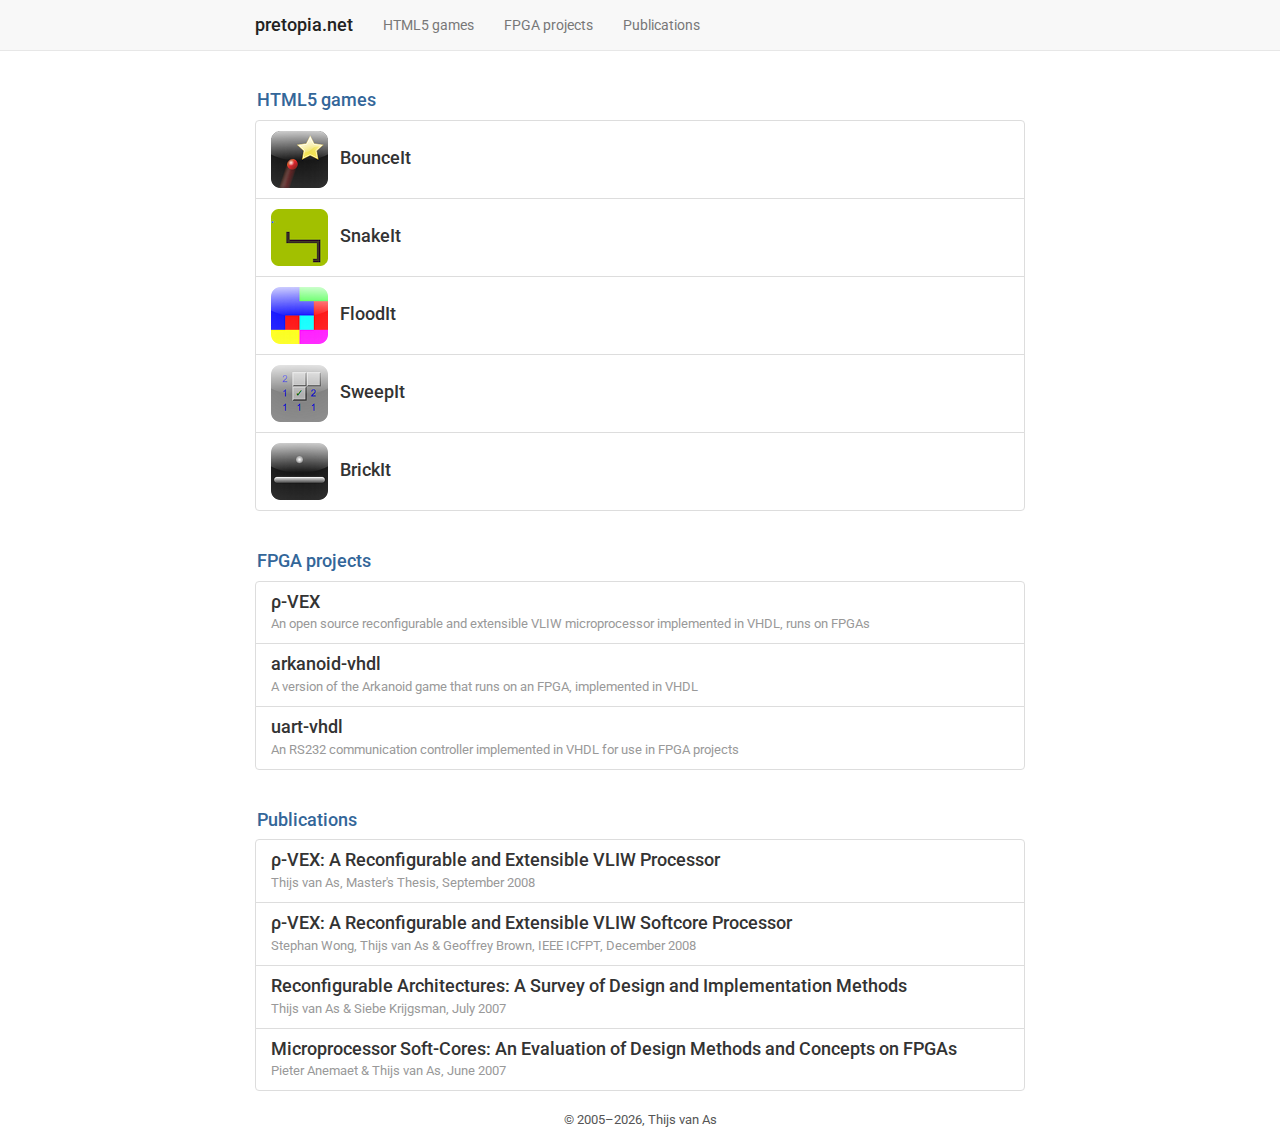
<file: index.html>
<!doctype html>
<html lang="en">
    <head>
        <meta charset="utf-8">
        <meta name="viewport" content="width=device-width, initial-scale=1">
        <meta name="description" content="Personal website of Thijs van As containing HTML5 Games, FPGA projects and some publications">
		<meta name="apple-mobile-web-app-capable" content="yes" />
        <meta name="author" content="Thijs van As">
        <meta name="google-site-verification" content="CBNfyh5Oi3gJ_CrTggrzvWum63jXP8-rrVhIWpHdhAI" />
        <link rel="icon" type="image/png" href="img/favicon.png" />
        <link rel="shortcut icon" href="/favicon.ico" />
        <link rel="icon" href="/favicon.ico" type="image/x-icon">
        <link rel="apple-touch-icon-precomposed" href="img/favicon_114.png"/>
        <link href='https://fonts.googleapis.com/css?family=Roboto:500,400' rel='stylesheet' type='text/css'>
        <link rel="stylesheet" href="https://maxcdn.bootstrapcdn.com/bootstrap/3.3.2/css/bootstrap.min.css">
        <title>pretopia.net</title>

        <style media="screen" type="text/css">
            body {
              min-height: 200px;
              font-family: 'Roboto', sans-serif;
            }

            .navbar-static-top {
              margin-bottom: 19px;
            }

            .container {
                max-width: 800px;
            }


            .list-group-item-text {
                color: #999;
                font-size: 13px;
            }

            footer {
                color: #555;
                font-size: 13px;
                text-align: center;
                margin-bottom: 15px;
            }

            h3 {
                margin-left: 2px;
                font-size: 18px;
                color: #336699;
            }
        </style>
    </head>

    <!-- Google tag (gtag.js) -->
    <script async src="https://www.googletagmanager.com/gtag/js?id=G-8JZ3LFENZX"></script>
    <script>
      window.dataLayer = window.dataLayer || [];
      function gtag(){dataLayer.push(arguments);}
      gtag('js', new Date());

      gtag('config', 'G-8JZ3LFENZX');
    </script>

    <nav class="navbar navbar-default navbar-static-top">
      <div class="container">
        <div class="navbar-header">
          <button type="button" class="navbar-toggle collapsed" data-toggle="collapse" data-target="#navbar" aria-expanded="false" aria-controls="navbar">
            <span class="sr-only">Toggle navigation</span>
            <span class="icon-bar"></span>
            <span class="icon-bar"></span>
            <span class="icon-bar"></span>
          </button>
          <a class="navbar-brand" href="#" style="color: #222; font-weight: 500;">pretopia.net</a>
        </div>
        <div id="navbar" class="navbar-collapse collapse">
          <ul class="nav navbar-nav">
            <li><a href="#games">HTML5 games</a></li>
            <li><a href="#hardware">FPGA projects</a></li>
            <li><a href="#publications">Publications</a></li>
          </ul>
        </div>
      </div>
    </nav>

<section id="games" class="content-section">
    <div class="container">
        <h3>HTML5 games</h3>
        <div class="list-group">
          <a href="bounceit" class="list-group-item" style="font-size: 18px; color: #333; font-weight: 500;"><img src="bounceit/img/57.png" style="margin-right: 12px;" />BounceIt</a>
          <a href="snakeit" class="list-group-item" style="font-size: 18px; color: #333; font-weight: 500;"><img src="snakeit/SnakeIt_57.png" style="margin-right: 12px;" />SnakeIt</a>
          <a href="floodit" class="list-group-item" style="font-size: 18px; color: #333; font-weight: 500;"><img src="floodit/img/57.png" style="margin-right: 12px;" />FloodIt</a>
          <a href="sweepit" class="list-group-item" style="font-size: 18px; color: #333; font-weight: 500;"><img src="sweepit/img/57.png" style="margin-right: 12px;" />SweepIt</a>
          <a href="brickit" class="list-group-item" style="font-size: 18px; color: #333; font-weight: 500;"><img src="brickit/img/57.png" style="margin-right: 12px;" />BrickIt</a>
        </div>
    </div>
</section>

<section id="hardware" class="content-section">
    <div class="container">
        <h3>FPGA projects</h3>
        <div class="list-group">
          <a href="https://github.com/tvanas/r-vex" class="list-group-item">
              <h4 class="list-group-item-heading">&rho;-VEX</h4>
              <p class="list-group-item-text">An open source reconfigurable and extensible VLIW microprocessor implemented in VHDL, runs on FPGAs</p>
          </a>
          <a href="https://github.com/tvanas/arkanoid-vhdl" class="list-group-item">
              <h4 class="list-group-item-heading">arkanoid-vhdl</h4>
              <p class="list-group-item-text">A version of the Arkanoid game that runs on an FPGA, implemented in VHDL</p>
        </a>
          <a href="https://github.com/tvanas/uart-vhdl" class="list-group-item">
              <h4 class="list-group-item-heading">uart-vhdl</h4>
              <p class="list-group-item-text">An RS232 communication controller implemented in VHDL for use in FPGA projects</p>
          </a>
        </div>
    </div>
</section>

<section id="publications" class="content-section">
    <div class="container">
        <h3>Publications</h3>
        <div class="list-group">
          <a href="files/thesis_tvanas.pdf" class="list-group-item">
              <h4 class="list-group-item-heading">&rho;-VEX: A Reconfigurable and Extensible VLIW Processor</h4>
              <p class="list-group-item-text">Thijs van As, Master's Thesis, September 2008</p>
          </a>
          <a href="files/r-vex_icfpt08.pdf" class="list-group-item">
              <h4 class="list-group-item-heading">&rho;-VEX: A Reconfigurable and Extensible VLIW Softcore Processor</h4>
              <p class="list-group-item-text">Stephan Wong, Thijs van As &amp; Geoffrey Brown, IEEE ICFPT, December 2008</p>
          </a>
          <a href="files/paper_reconf.pdf" class="list-group-item">
              <h4 class="list-group-item-heading">Reconfigurable Architectures: A Survey of Design and Implementation Methods</h4>
              <p class="list-group-item-text">Thijs van As &amp; Siebe Krijgsman, July 2007</p>
            </a>
          <a href="files/paper_softcores.pdf" class="list-group-item">
              <h4 class="list-group-item-heading">Microprocessor Soft-Cores: An Evaluation of Design Methods and Concepts on FPGAs</h4>
              <p class="list-group-item-text" >Pieter Anemaet &amp Thijs van As, June 2007</p>
        </a>
        </div>
    </div>
</section>

<footer>
    &copy; 2005&ndash;<script>document.write(new Date().getFullYear())</script>, <a rel="author" href="https://twitter.com/tvanas" target="_blank" style="color: #555; text-decoration: none;">Thijs van As</a>
</footer>

        <script src="https://ajax.googleapis.com/ajax/libs/jquery/1.11.2/jquery.min.js"></script>
        <script src="https://maxcdn.bootstrapcdn.com/bootstrap/3.3.2/js/bootstrap.min.js"></script>
    </body>
</html>
</file>
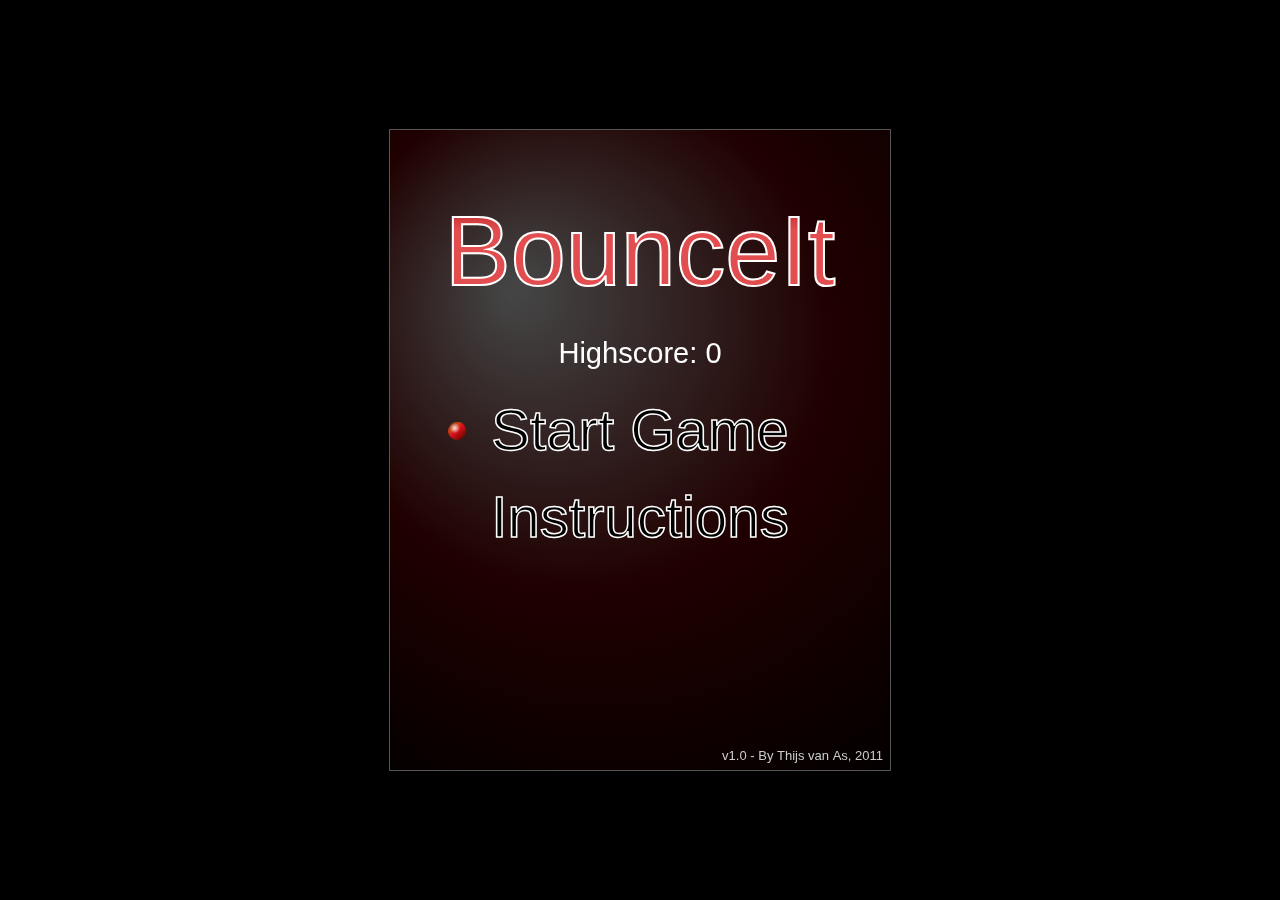
<file: bounceit/index.html>
<!DOCTYPE HTML>

<!--

- BounceIt-min.js
- Analytics
- manifest

-->

<html manifest="bounceit.manifest">
	<head>
		<meta http-equiv="Content-Type" content="text/html; charset=iso-8859-1" />
		<meta name="viewport" content="width=device-width, initial-scale=1.0, maximum-scale=1.0, user-scalable=no" />
		<meta name="apple-mobile-web-app-capable" content="yes" />
		<meta name="apple-mobile-web-app-status-bar-style" content="black" />
        <meta name="mobile-web-app-capable" content="yes">
		
		<link rel="icon" type="image/png" href="img/BounceIt_icon_16.png" />
		<link rel="apple-touch-icon" href="img/BounceIt_iOS_icon.png" />
		<link rel="apple-touch-startup-image" href="img/BounceItSplash.png" />

		<title>BounceIt</title>
		<script type="text/javascript" src="BounceIt-min.js"></script>
		<script type="text/javascript">
			var net;
			if (!net) {
				net = {};
			}
			else if (typeof net != 'object') {
				throw new Error('net already exists and is not an object');
			}

			if (!net.pretopia) {
				net.pretopia = {};
			}
			else if (typeof net.pretopia != 'object') {
				throw new Error('net.pretopia already exists and is not an object');
			}

			if (net.pretopia.DEVICE) {
				throw new Error('net.pretopia.DEVICE already exists');
			}

			net.pretopia.DEVICE = {
				// public properties
				isMobile:   false,
				isAppMode:  false,
				device:     {
					family: '',
					generation: ''
				},
				OS:         {
					name: '',
					version: ''
				},

				// private properties
				_userAgent: navigator.userAgent,
				_devices:   [
					{
						regExpr: /iPhone/,
						device: 'iPhone',
						OS: 'iOS'
					},
					{
						regExpr: /iPod/,
						device: 'iPod',
						OS: 'iOS'
					},
					{
						regExpr: /iPad/,
						device: 'iPad',
						OS: 'iOS'
					},
					{
						regExpr: /Android/,
						device: '',
						OS: 'Android'
					}
				],
	
				_init: function() {
					for (var i = 0; i < this._devices.length; i++) {
						if (this._userAgent.match(this._devices[i].regExpr)) {
							this.device.family = this._devices[i].device;
							this.OS.name = this._devices[i].OS;
							switch (this.OS.name) {
							case 'iOS':
								this.isMobile = true;
								this.OS.version = this._userAgent.match(/OS\s(\S+)/)[1].replace(/_/g, '.');
								if (window.devicePixelRatio == 2 && 
									(this.device.family == 'iPhone' || this.device.family == 'iPod')) {
										// retina display iPhone/iPod
										this.device.generation = '4';
									}
									break;
								case 'Android':
									this.isMobile = true;
									this.OS.version = this._userAgent.match(/Android\s(\S+);/)[1];
									this.device.family = this._userAgent.match(/(\S+\s?\S*)\sBuild/)[1];
									break;
								default:
									break;
								}
								break;
							}
						}
						this.isAppMode = navigator.standalone || (screen.height-document.documentElement.clientHeight < 40);
					}
				};

				net.pretopia.DEVICE._init();
		</script>
	
		<style media="screen" type="text/css">
			body {
				background: #000000;
				padding: 0px;
				margin: 0px auto;
				font-family: Helvetica Neue, Helvetica, Arial, sans-serif;
				-webkit-user-select: none;
				-webkit-touch-callout: none;
				-webkit-tap-highlight-color: rgba(0,0,0,0);
			}

			h2 {
				font-size: 20px;
			}
			
			#BounceItDiv {
				vertical-align: bottom;
			}

			.BounceItWrapper {
			}

			.BounceItGameCanvas {
			}
		</style>

	</head>

	<!-- Google tag (gtag.js) -->
	<script async src="https://www.googletagmanager.com/gtag/js?id=G-8JZ3LFENZX"></script>
	<script>
		window.dataLayer = window.dataLayer || [];
		function gtag(){dataLayer.push(arguments);}
		gtag('js', new Date());
		
		gtag('config', 'G-8JZ3LFENZX');
	</script>

	<body ontouchmove="BlockMove(event);">
		<div id="landscapeMode" style="display: none;">
			<div style="margin: 0px auto; margin-top: 10px; margin-bottom: 30px; text-align: center; color: #ffffff;">
				<img src="img/BounceIt.png" alt="BounceIt" title="BounceIt" />
			</div>
			
			<div style="text-align: center; color: #ffffff; margin-bottom: 35px;">
				<h2>Please turn your device into portrait mode</h2>
			</div>
			
			<div style="margin: 0px auto; text-align: center; color: #ffffff;">
				<img src="img/BounceIt_icon_96.png" alt="BounceIt" title="BounceIt" />
			</div>
		</div>

		<div id="BounceItDiv"></div>
		
		<script type="text/javascript">
			/* <![CDATA[ */
			function BlockMove(event) {
				// tell the mobile browser not to move the window on touches
				event.preventDefault();
			}
			
			var BounceItInstance = new net.pretopia.BounceIt('BounceItDiv');
			var params = {};
			var myBrowser = net.pretopia.DEVICE;
			var BounceItDiv = document.getElementById('BounceItDiv');
			
			function checkOrientation() {
				var orientation = window.orientation;
				var landscapeDiv = document.getElementById('landscapeMode');

				if (myBrowser.device.family != 'iPad') {
					switch(orientation) {
						case 0:
						case 180:
							landscapeDiv.style.display = 'none';
							BounceItDiv.style.display = '';
							break;					
						case -90:
						case 90:
							BounceItInstance.pause(true);
							landscapeDiv.style.display = '';
							BounceItDiv.style.display = 'none';
							break;
					}
				}
				else {
					BounceItInstance.pause(true);
				}
			
				resizeWindow();
			}

			function init() {
				if (myBrowser.isMobile) {
					var ver = myBrowser.OS.version;
					var major = ver.substring(0, ver.indexOf('.'));
					var minor = ver.substring(ver.indexOf('.'));
					minor = minor.replace(/\./g, '');
					ver = new Number(major + '.' + minor);
					
                    /* game controls via accelerometer work on iOS devices, but it's
                       actually a quite crappy experience, so disabling it
                    
					if (ver >= 4.21 && myBrowser.OS.name == 'iOS') {
						params.accelerometerEnabled = Boolean(true);
					}
                    
                    */

					params.attachKeyboard = Boolean(false);
					window.onorientationchange = checkOrientation;
					                    
					switch (myBrowser.device.family) {
						case 'iPhone':
						case 'iPod':
							if (myBrowser.isAppMode) {
								BounceItDiv.style.width = '320px'; //320
								params.gameAreaWidth = new Number(320);
								BounceItDiv.style.height = '460px'; // 460
								params.gameAreaHeight = new Number(460);
							}
							
                            /*
							if (myBrowser.device.hasRetina) {
								params.coreLoopInterval = new Number(33);
								params.stepDivider = new Number(30);
								params.lrSpeed = new Number(10);
							}
                            */
							break;
						case 'iPad':
							BounceItDiv.style.border = '1px solid #555555';
							BounceItDiv.style.width = '500px'; //400
							BounceItDiv.style.height = '650px'; //540
							BounceItDiv.style.margin = '0px auto';
							params.gameAreaWidth = new Number(500);
							params.gameAreaHeight = new Number(650);
							break;
						default:
							//android
							BounceItDiv.style.width = screen.availWidth + 'px';
							params.gameAreaWidth = new Number(screen.availWidth);
							if (myBrowser.isAppMode) {
								BounceItDiv.style.height = (screen.availHeight - 30)+ 'px';
								params.gameAreaHeight = new Number(screen.availHeight - 30);
							}
							else {
								BounceItDiv.style.height = (screen.availHeight - 130)+ 'px'; //185
								params.gameAreaHeight = new Number(screen.availHeight - 130);
							}
							//params.coreLoopInterval = new Number(33);
							//params.stepDivider = new Number(30);
							//params.lrSpeed = new Number(10);
							break;
					}
				}
				else {
					BounceItDiv.style.border = '1px solid #555555';
					BounceItDiv.style.width = '500px'; //450
					BounceItDiv.style.height = '640px'; //540
					BounceItDiv.style.margin = '0px auto';
					params.gameAreaWidth = new Number(500);
					params.gameAreaHeight = new Number(640);
					params.platformWidth = new Number(90);
					params.platformHeight = new Number(12);
					params.lrSpeed = new Number(9);
					params.ballAmplitude = new Number(165);
				}
				
				BounceItInstance.main(params);
				resizeWindow();
				checkOrientation();
			}

			function resizeWindow() {
				if (myBrowser.OS.name == 'Android') {
					window.scrollTo(0, window.innerHeight);
					window.scrollTo(0, 1);
				}
				else {
					window.scrollTo(0, 1);
				}
				
				var div = document.getElementById('BounceItDiv');
				div.style.marginTop = (window.innerHeight >> 1) - (div.offsetHeight >> 1) + 'px';
			}
			window.onload = init;
			window.onresize = resizeWindow;
			window.onblur = function() { BounceItInstance.pause(true); };
			/* ]]> */
		</script>
	</body>
</html>
</file>
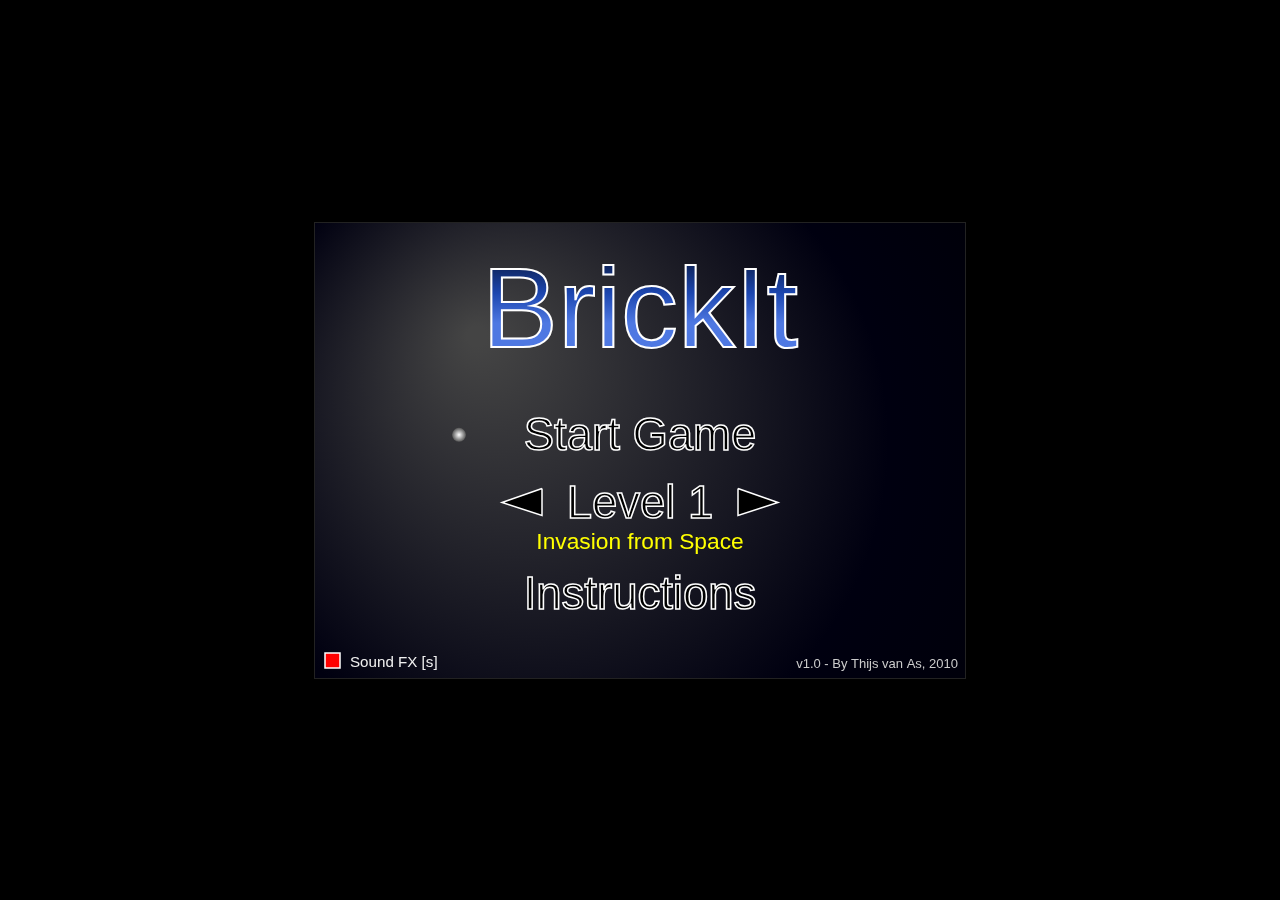
<file: brickit/index.html>
<!DOCTYPE html PUBLIC "-//W3C//DTD XHTML 1.0 Strict//EN"
"http://www.w3.org/TR/xhtml1/DTD/xhtml1-strict.dtd">

<!--

- BrickIt-min.js
- Analytics
- manifest

-->

<html xmlns="http://www.w3.org/1999/xhtml" xml:lang="en" lang="en" manifest="brickit.manifest">
	<head>
		<meta http-equiv="Content-Type" content="text/html; charset=iso-8859-1" />
		<meta name="apple-mobile-web-app-capable" content="yes" />
		<meta name="apple-mobile-web-app-status-bar-style" content="black" />
		<meta name="viewport" content="width=device-width, initial-scale=1.0, maximum-scale=1.0, user-scalable=no" />
		
		<link rel="icon" type="image/png" href="img/favicon.png">
		<link rel="apple-touch-icon" href="img/BrickItIcon.png"/>
		<link rel="apple-touch-startup-image" href="img/BrickItSplash.png" />

		<title>BrickIt</title>
		<script type="text/javascript">
			var net;
			if (!net) {
				net = {};
			}
			else if (typeof net != 'object') {
				throw new Error('net already exists and is not an object');
			}

			if (!net.pretopia) {
				net.pretopia = {};
			}
			else if (typeof net.pretopia != 'object') {
				throw new Error('net.pretopia already exists and is not an object');
			}

			if (net.pretopia.DEVICE) {
				throw new Error('net.pretopia.DEVICE already exists');
			}

			net.pretopia.DEVICE = {
				// public properties
				isMobile:   false,
				isAppMode:  false,
				device:     {
					family: '',
					generation: ''
				},
				OS:         {
					name: '',
					version: ''
				},

				// private properties
				_userAgent: navigator.userAgent,
				_devices:   [
					{
						regExpr: /iPhone/,
						device: 'iPhone',
						OS: 'iOS'
					},
					{
						regExpr: /iPod/,
						device: 'iPod',
						OS: 'iOS'
					},
					{
						regExpr: /iPad/,
						device: 'iPad',
						OS: 'iOS'
					},
					{
						regExpr: /Android/,
						device: '',
						OS: 'Android'
					}
				],
	
				_init: function() {
					for (var i = 0; i < this._devices.length; i++) {
						if (this._userAgent.match(this._devices[i].regExpr)) {
							this.device.family = this._devices[i].device;
							this.OS.name = this._devices[i].OS;
							switch (this.OS.name) {
							case 'iOS':
								this.isMobile = true;
								this.OS.version = this._userAgent.match(/OS\s(\S+)/)[1].replace(/_/g, '.');
								if (window.devicePixelRatio == 2 && 
									(this.device.family == 'iPhone' || this.device.family == 'iPod')) {
										// retina display iPhone/iPod
										this.device.generation = '4';
									}
									break;
								case 'Android':
									this.isMobile = true;
									this.OS.version = this._userAgent.match(/Android\s(\S+);/)[1];
									this.device.family = this._userAgent.match(/(\S+\s?\S*)\sBuild/)[1];
									break;
								default:
									break;
								}
								break;
							}
						}
						this.isAppMode = navigator.standalone || (screen.height-document.documentElement.clientHeight < 40);
					}
				};

				net.pretopia.DEVICE._init();
		</script>
		<script type="text/javascript" src="BrickIt-min.js"></script>
	
		<style media="screen" type="text/css">
			body {
				font-family: Helvetica Neue, Helvetica, Arial, sans-serif;
				background: #000000;
				color: #f0f0f0;	
				-webkit-user-select: none;
				-webkit-touch-callout: none;
				-webkit-tap-highlight-color: rgba(0,0,0,0);
			}
			
			#PortraitMode {
				position: absolute;
				top: 0px;
				left: 0px;
				z-index: 15;
				background: #000000;
				padding-top: 50px;
				text-align: center;
			}
			
			#BrickItDiv {
				margin: 0px auto;
				margin-top: 20px;
				width: 0px;
				height: 0px;
				border: 1px solid #222222;
			}

			.BrickItError {
				font-weight: bold;
				color: #ff0000;
			}

			.BrickItGameCanvas {
				background: #000000;
			}

			#iPadHeader {
				position: absolute;
			}

			#iPadFooter {
				position: absolute;
				font-family: Futura-CondensedExtraBold, Impact, Helvetica;
				text-align: center;
				color: #666666;
				padding: 40px;
				padding-top: 0px;
				font-size: 20px;
			}
		</style>
	</head>

	<!-- Google tag (gtag.js) -->
	<script async src="https://www.googletagmanager.com/gtag/js?id=G-8JZ3LFENZX"></script>
	<script>
		window.dataLayer = window.dataLayer || [];
		function gtag(){dataLayer.push(arguments);}
		gtag('js', new Date());
		
		gtag('config', 'G-8JZ3LFENZX');
	</script>

	<body ontouchmove="BlockMove(event);">
		<div style="height: 0px; display: none;">
			<audio id="hitBrick" src=""></audio>
			<audio id="hitPad" src=""></audio>
			<audio id="loseLive" src=""></audio>
			<audio id="startGame" src=""></audio>
			<audio id="finishLevel" src=""></audio>
			<audio id="gameOver" src=""></audio>
			<audio id="winner" src=""></audio>
		</div>
		
		<div id="installBrickIt" style="display: none;">
			<div style="margin: 0px auto; margin-top: 10px; text-align: center;">
				<img src="img/BrickItLogoSmall.png" alt="BrickIt" title="BrickIt" />
			</div>
			
			<p style="padding: 10px; text-align: center; font-size: 22px;">
				To install BrickIt, tap the <b style="color: #ffffff; font-size: 32px;">+</b> button below and choose <b style="color: #ffffff; font-size: 24px;">Add to Home Screen</b>.
			</p>

			<div style="margin: 0px auto; text-align: center;">
				<img src="img/BrickItIcon.png" title="BrickIt" alt="" />
			</div>
		</div>

		<div id="PortraitMode" style="display: none;">
			<div style="margin: 0px auto; margin-top: 10px; text-align: center;">
				<img src="img/BrickItLogoSmall.png" alt="BrickIt" title="BrickIt" />
			</div>
			
			<p style="padding: 10px; text-align: center;">
				<h2>Please turn your device into landscape mode</h2>
			</p>
			
			<div style="margin: 0px auto; text-align: center;">
				<img src="img/BrickItIcon.png" title="BrickIt" alt="BrickIt" />
			</div>
		</div>
	
		<div id="iPadHeader" style="display: none;">
			<img src="img/BrickItLogo.png" alt="BrickIt" title="BrickIt" />
		</div>

		<img id="leftThumb" src="img/leftThumb.png" style="display: none;" />
		<img id="rightThumb" src="img/rightThumb.png" style="display: none;" />
		
		<div id="BrickItDiv"></div>

		<div id ="iPadFooter" style="display: none;">
			<p>You can control the pad by touching the screen on the left or right side of the game area, or by swiping on, above or below the pad. If you tap in the middle of the game area, you will release the ball.</p>
		</div>

		<script type="text/javascript">
			/* <![CDATA[ */
			var myBrowser = net.pretopia.DEVICE;
            
			function BlockMove(event) {
				// tell the mobile browser not to move the window on touches.
				event.preventDefault() ;
			}
			
			function checkOrientationPad() {
				var orientation = window.orientation;
				var brickItDiv = document.getElementById('BrickItDiv');
				var iPadHeaderDiv = document.getElementById('iPadHeader');
				var iPadFooterDiv = document.getElementById('iPadFooter');
				BrickItInstance.pause(true);

				switch(orientation) {
					case 0:
					case 180:
						iPadHeaderDiv.style.display = '';
						iPadHeaderDiv.style.top = '80px';
						iPadHeaderDiv.style.left = (384 - 165) + 'px';
						brickItDiv.style.border = '0px solid #000000';
						brickItDiv.style.borderTop = '1px solid #222222';
						brickItDiv.style.borderBottom = '1px solid #222222';
						brickItDiv.style.marginTop = '276px';
						iPadFooterDiv.style.display = '';
						iPadFooterDiv.style.top = '820px';
						break;					
					case -90:
					case 90:
						iPadHeaderDiv.style.display = '';
						iPadHeaderDiv.style.top = '15px';
						iPadHeaderDiv.style.left = (512 - 165) + 'px';
						brickItDiv.style.border = '1px solid #222222';
						brickItDiv.style.marginTop = '148px';
						iPadFooterDiv.style.display = '';
						iPadFooterDiv.style.top = '610px';
						break;
				}
			}

			function checkOrientation() {
				var orientation = window.orientation;
				var brickItDiv = document.getElementById('BrickItDiv');
				var portraitDiv = document.getElementById('PortraitMode');

				switch(orientation) {
					case 0:
						BrickItInstance.pause(true);
						portraitDiv.style.display = '';
						brickItDiv.style.display = 'none';
						break;					
					case -90:
					case 90:
						portraitDiv.style.display = 'none';
						brickItDiv.style.display = '';
						break;
				}
			}
			
			function checkOrientation_nonApp() {
				var orientation = window.orientation;
				var brickItDiv = document.getElementById('BrickItDiv');
				var portraitDiv = document.getElementById('PortraitMode');

				switch(orientation) {
					case 0:
						BrickItInstance.pause(true);
						portraitDiv.style.display = '';
						brickItDiv.style.display = 'none';
						break;					
					case -90:
					case 90:
						portraitDiv.style.display = 'none';
						brickItDiv.style.display = '';
						break;
				}
				
				window.scrollTo(0, 1);
			}
			
			var params = {
			               attachTouchControls: true,
			               attachTouchSwipe: false,
			               enableSoundFX: true,
			               audio_hitBrick: 'hitBrick',
			               audio_hitPad: 'hitPad',
			               audio_loseLive: 'loseLive',
			               audio_startGame: 'startGame',
			               audio_finishLevel: 'finishLevel',
			               audio_gameOver: 'gameOver',
			               audio_winner: 'winner',
			             };
			
			var params_mobile = {
			               attachKeyboard: false,
			               attachTouchControls: true,
			               attachTouchSwipe: false,
			               enableSoundFX: false,
			               gameAreaWidth: 480,
			               gameAreaHeight: 300,
			               brickWidth: 28,
			               brickHeight: 13,
			               padWidth: 65,
			               padHeight: 10,
			               padBottomOffset: 36,
			               ballRadius: 5,
			               defaultBallSpeed: 1,
			               padSpeed: 6,
			               coreLoopInterval: 16
			             };
			
			var params_mobile_nonApp = {
			               attachKeyboard: false,
			               attachTouchControls: true,
			               attachTouchSwipe: false,
			               enableSoundFX: false,
			               gameAreaWidth: 480,
			               gameAreaHeight: 270,
			               brickWidth: 27,
			               brickHeight: 11,
			               padWidth: 65,
			               padHeight: 10,
			               padBottomOffset: 35,
			               ballRadius: 4,
			               defaultBallSpeed: 1,
			               padSpeed: 6,
			               coreLoopInterval: 16
			             };
	
			var params_ipad = {
			               attachKeyboard: false,
			               attachTouchControls: true,
			               attachTouchSwipe: true,
			               enableSoundFX: false,
			               gameAreaWidth: 768,
			               gameAreaHeight: 470,
			               brickWidth: 48,
			               brickHeight: 22,
			               padWidth: 105,
			               padHeight: 13,
			               padBottomOffset: 40,
			               ballRadius: 7,
			               defaultBallSpeed: 5,
			               padSpeed: 14,
			               coreLoopInterval: 40,
			             };

			var BrickItInstance = new net.pretopia.BrickIt('BrickItDiv');
			
			function init() {
				if (!navigator.userAgent.match(/iPhone/i) && !navigator.userAgent.match(/iPod/i) && !navigator.userAgent.match(/Android/i) && !navigator.userAgent.match(/iPad/i)) {
					// PC or other device
				
					// load audio
					if (!!(document.createElement('audio').canPlayType)) {
						// the browser is capable of playing audio
						var audioElements = document.getElementsByTagName('audio');
						for (var i = 0; i < audioElements.length; i++) {
							audioElements[i].src = 'audio/' + audioElements[i].id + (audioElements[i].canPlayType('audio/mpeg') ? '.mp3' : '.ogg');
							audioElements[i].load();
						}
					}
					
					document.getElementById('BrickItDiv').style.width = '650px';
					document.getElementById('BrickItDiv').style.height = '455px';

					BrickItInstance.main(params);
				}
				else if (navigator.userAgent.match(/iPad/i)) {
					// iPad
					document.getElementById('BrickItDiv').style.width = '768px';
					document.getElementById('BrickItDiv').style.height = '470px';
					document.getElementById('BrickItDiv').style.display = '';
					window.onorientationchange = checkOrientationPad;
					checkOrientationPad();
					BrickItInstance.main(params_ipad);
				}
				else if (navigator.userAgent.match(/Android/i)) {
					// Android
					document.body.style.padding = '0px';
					document.body.style.margin = '0px';
					document.getElementById('BrickItDiv').style.width = '480px';
					document.getElementById('BrickItDiv').style.height = '300px';
					document.getElementById('BrickItDiv').style.display = '';
					window.onorientationchange = checkOrientation;
					params_mobile.defaultBallSpeed = 2;
					params_mobile.padSpeed = 8;
					params_mobile.coreLoopInterval = 40;
					checkOrientation();
					BrickItInstance.main(params_mobile);
					window.scrollTo(0, window.innerHeight);
				}
				else if (!navigator.standalone) {
					// iPhone or iPod Touch - BrickIt is not installed yet
					document.body.style.padding = '0px';
					document.body.style.margin = '0px';
					document.getElementById('BrickItDiv').style.display = 'none';
					document.getElementById('installBrickIt').style.display = '';
					/*
					document.body.style.padding = '0px';
					document.body.style.margin = '0px';
					document.getElementById('BrickItDiv').style.margin = '0px';
					document.getElementById('BrickItDiv').style.width = '480px';
					document.getElementById('BrickItDiv').style.height = '270px';
					document.getElementById('BrickItDiv').style.border = '0px solid #000000';
					document.getElementById('BrickItDiv').style.display = '';
					window.onorientationchange = checkOrientation_nonApp;
					checkOrientation_nonApp();

					if (window.devicePixelRatio == 2) {
						// iPhone 4
						params_mobile_nonApp.defaultBallSpeed = 3;
						params_mobile_nonApp.padSpeed = 8;
						params_mobile_nonApp.coreLoopInterval = 40;
					}

					BrickItInstance.main(params_mobile_nonApp);
					*/
				}
				else {
					// iPhone or iPod Touch - installed (load the game now)
					document.body.style.padding = '0px';
					document.body.style.margin = '0px';
					document.getElementById('BrickItDiv').style.margin = '0px';
					document.getElementById('BrickItDiv').style.width = '480px';
					document.getElementById('BrickItDiv').style.height = '300px';
					document.getElementById('BrickItDiv').style.border = '0px solid #000000';
					document.getElementById('BrickItDiv').style.display = '';
					window.onorientationchange = checkOrientation;
					checkOrientation();
					
					if (window.devicePixelRatio == 2) {
						// iPhone 4
						params_mobile.defaultBallSpeed = 3;
						params_mobile.padSpeed = 8;
						params_mobile.coreLoopInterval = 40;
					}
					
					BrickItInstance.main(params_mobile);
				}
				
				if (!navigator.userAgent.match(/iPhone/i) && !navigator.userAgent.match(/iPod/i) && !navigator.userAgent.match(/Android/i) && !navigator.userAgent.match(/iPad/i)) {
					// PC or other device
					resizeWindow();
					window.onresize = resizeWindow;
				}
			}
			
			function resizeWindow() {
				var div = document.getElementById('BrickItDiv');
				div.style.marginTop = (window.innerHeight >> 1) - (div.offsetHeight >> 1) + 'px';
			}

			window.onload = init;
			window.onblur = function() { BrickItInstance.pause(true); };
			/* ]]> */
		</script>
	</body>
</html>
</file>
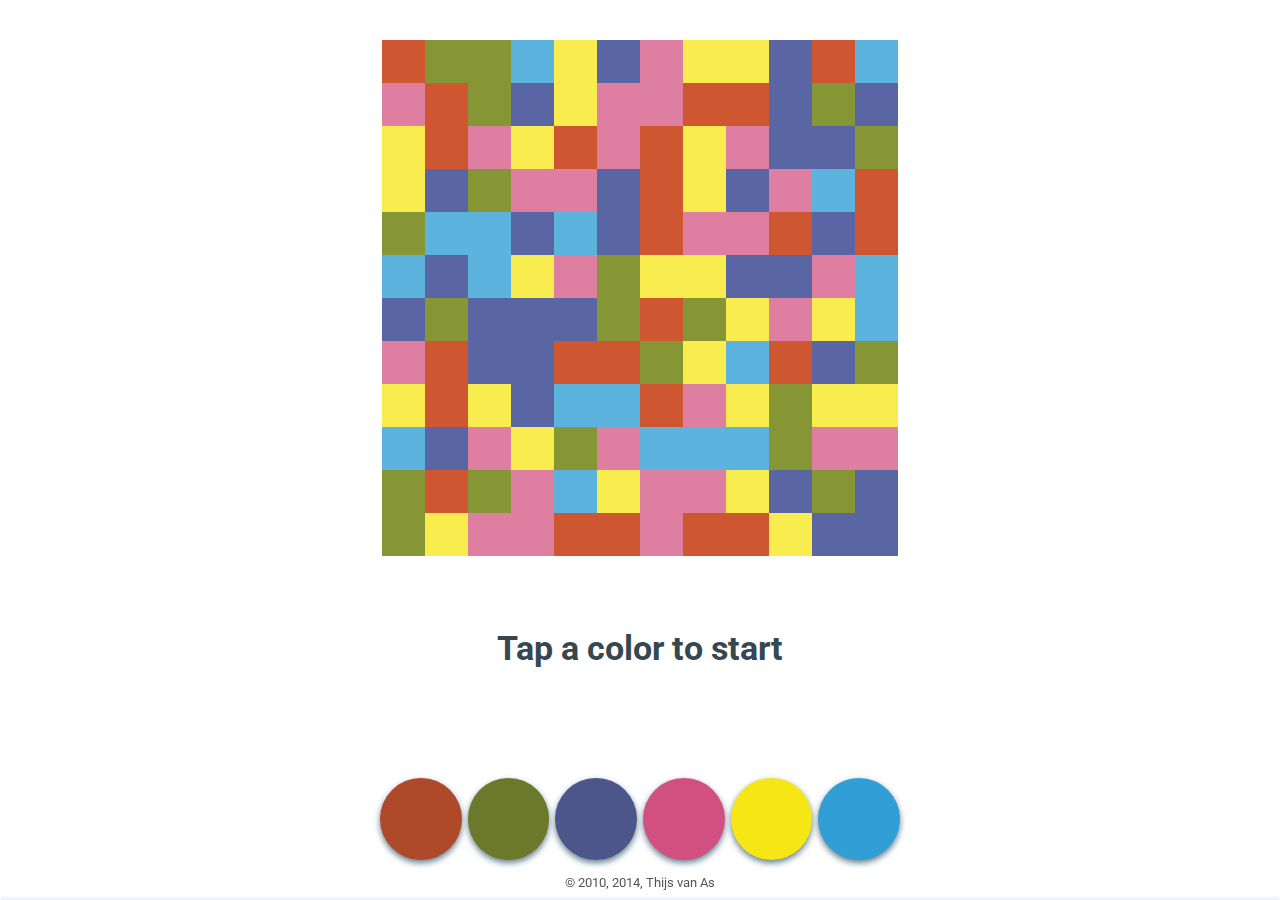
<file: floodit/index.html>
<!DOCTYPE html>

<!--

- FloodIt-min.js
- Analytics
- manifest

-->

<html manifest="floodit.manifest">
    <head>
        <meta http-equiv="Content-Type" content="text/html; charset=utf-8" />
        <meta name="mobile-web-app-capable" content="yes" />
        <meta name="apple-mobile-web-app-capable" content="yes" />
        <meta name="apple-mobile-web-app-status-bar-style" content="black-translucent" />
        <meta name="viewport" content="width=device-width, initial-scale=1.0, maximum-scale=1.0, user-scalable=no" />
        <link rel="icon" sizes="114x114" href="img/114.png" />
        <link rel="icon" type="image/png" href="img/114.png" />
        <link rel="apple-touch-icon" href="img/114.png" />
        <link href='http://fonts.googleapis.com/css?family=Roboto:500,400' rel='stylesheet' type='text/css' />
        <meta name="author" content="Thijs van As">
        <title>FloodIt</title>
        <script type="text/javascript" src="FloodIt-min.js"></script>
        <style type="text/css">
        body {
            margin: 0px auto;
            font-family: 'Roboto', sans-serif;
            font-size: 14px;
            -webkit-user-select: none;
            -webkit-touch-callout: none;
            -webkit-tap-highlight-color: rgba(0,0,0,0);
            cursor: default;           
            padding-top: 6px;
        }

        #FloodItField {
        }

        .FloodItWrapper {
        }

        .FloodItBoard {
            margin: 0px auto;
            width: 100%;
        }

        .FloodItLegend {
            position: fixed;
            bottom: 40px;
            left: 50%;
        }

        .FloodItLegendSquare {
            margin: 0px auto;
            float: left;
            cursor: pointer;
            border-radius: 100px;             
            -moz-box-shadow:    0px 3px 6px #607d8b;
            -webkit-box-shadow: 0px 3px 6px #607d8b;
            box-shadow:         0px 3px 6px #607d8b;
        }

        .FloodItLegendSquare:hover {            
            -moz-box-shadow:   none;
            -webkit-box-shadow: none;
            box-shadow:         none;
        }
            
        .FloodItTurns {
            margin: 0px auto;
            text-align: center;
            font-weight: bold;
        }

        #copyright {
            position: fixed;
            left: 50%;
            bottom: 10px;
            text-align: center;
            font-size: 13px;
            color: #555;
        }

        a {
            color: #555;
            text-decoration: none;
        }

        .slider {
            position: fixed;
            bottom: 0px;
            left: 0px;
            height: 75%;
            width: 100%;
            font-size: 60px;
            color: #fff;
            background: rgba(0,104,179,0.95);
            transition-property: all;
            transition-duration: .3s;
            transition-timing-function: cubic-bezier(0, 1, 0.5, 1);
            text-align: center;
            -moz-box-shadow:    0px -2px 4px #e8eaf6;
            -webkit-box-shadow: 0px -2px 4px #e8eaf6;
            box-shadow:         0px -2px 4px #e8eaf6;
        }

        .slider.closed {
            bottom: -75%;
        }

        .retryButton {
            background: #fff;
            font-size: 20px;
            color: rgb(0,104,179);
            padding: 5px;
            vertical-align: middle;
            margin: 0px auto;
            margin-top: 25px;
            width: 170px;
            cursor: pointer;
        }

        .retryButton:hover {
            color: #fff;
            background: rgba(0,104,179,0.95);
        }

        #landscapeMode {
            position: absolute;
            z-index: 100;
            top: 0px;
            left: 0px;
            bottom: 0px;
            width: 100%;
            background: rgb(0,104,179);
            text-align: center;
        }
        </style>
    </head>

	<!-- Google tag (gtag.js) -->
	<script async src="https://www.googletagmanager.com/gtag/js?id=G-8JZ3LFENZX"></script>
	<script>
		window.dataLayer = window.dataLayer || [];
		function gtag(){dataLayer.push(arguments);}
		gtag('js', new Date());
		
		gtag('config', 'G-8JZ3LFENZX');
	</script>

    <body ontouchmove="BlockMove(event);">
        <div id="landscapeMode" style="display: none;">
            <div style="font-size: 32px; color: #fff; margin-top: 100px;">
                Rotate your device to play FloodIt
            </div>
        </div>
        <div id="wrapper">
            <div id="FloodItDiv"></div>
            <div id="copyright">
                &copy; 2010, 2014, <a rel="author" href="https://twitter.com/tvanas" target="_blank">Thijs van As</a>
            </div>
            <div id="endGamePanel" class="slider closed"></div>
        </div>
        <script type="text/javascript">
        /* <![CDATA[ */
            if ("standalone" in window.navigator && window.navigator.standalone) {
                // iOS installed web app mode
                document.body.style.paddingTop = '26px';
            }        
        
            function BlockMove(event) {
                // tell the mobile browser not to move the window on touches.
                event.preventDefault() ;
            }

            function checkOrientation() {
                var orientation = window.orientation;
                var landscapeDiv = document.getElementById('landscapeMode');
                var FloodItDiv = document.getElementById('FloodItDiv');
                
                switch(orientation) {
                    case 0:
                    case 180:
                        landscapeDiv.style.display = 'none';
                        FloodItDiv.style.display = '';
                        if (loadedInWrongOrientation) {
                            loadedInWrongOrientation = false;
                            loadGame();
                        }
                        break;                  
                    case -90:
                    case 90:
                        landscapeDiv.style.display = '';
                        FloodItDiv.style.display = 'none';
                        break;
                }
            }

            var FloodItInstance = new net.pretopia.FloodIt('FloodItDiv');
            var loadedInWrongOrientation = false;
            var gameStarted = false;

            function loadGame() {
                var numRowsCols, maxTurns;

                var numRowsCols = 12;
                var maxTurns = 22;
                
                if (window.orientation == -90 || window.orientation == 90) {
                    loadedInWrongOrientation = true;
                    document.getElementById('landscapeMode').style.display = '';
                }
                                      
                var gameWidth = (window.innerHeight < window.innerWidth) ? window.innerHeight : window.innerWidth;
                                
                FloodItInstance.main(numRowsCols, maxTurns, gameWidth);                
            }       

            window.onload = function() {
                window.onorientationchange = checkOrientation;

                loadGame();

                window.scrollTo(0, 1);
            }
        /* ]]> */
        </script>
    </body>
</html>
</file>
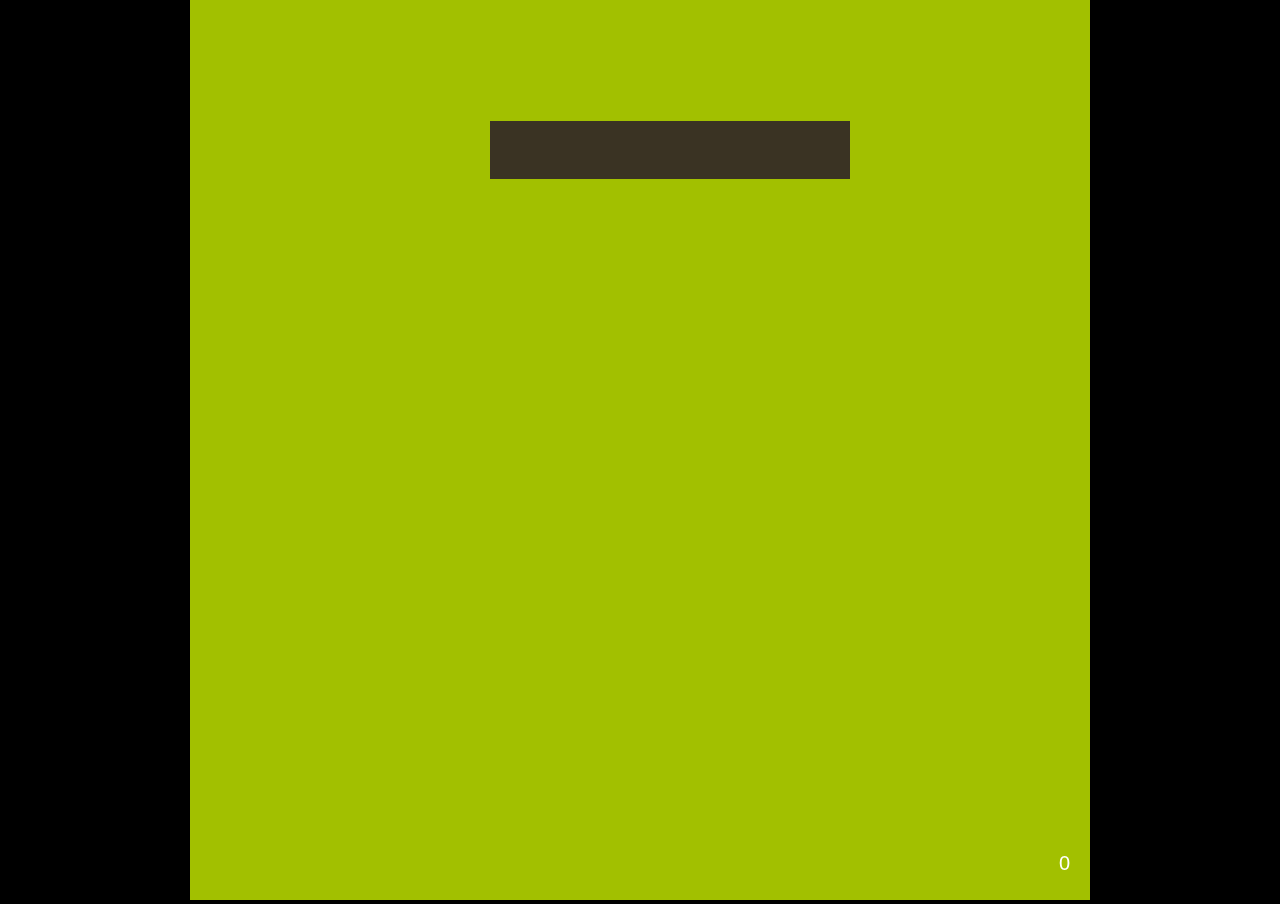
<file: snakeit/index.html>
<!DOCTYPE html>
<!--
<html>
-->
<html manifest="snakeit.manifest">
  <head>
    <title>SnakeIt</title>
    <meta name="mobile-web-app-capable" content="yes">
    <link rel="icon" type="image/png" href="SnakeIt.png" />
    <link rel="apple-touch-icon-precomposed" href="SnakeIt.png"/>
    <meta name="apple-mobile-web-app-capable" content="yes">
    <meta name="apple-mobile-web-app-status-bar-style" content="black-translucent">
    <meta name="viewport" content="width=device-width, initial-scale=1.0, maximum-scale=1.0, user-scalable=no">
    <style media="screen" type="text/css">
      body {
        margin: 0px auto;
        -webkit-user-select: none;
        background-color: #000000;
      }

      #snake {
        margin: 0px auto;
      }

      .dpad {
        float: left;
      }

      #dpad {
        margin: 0px auto;
        margin-top: -4px;
        display: none;
      }

      #left {
        background-color: #2d2d2d;
        height: 100%;
        width: 30%;
      }

      #right {
        background-color: #2d2d2d;
        height: 100%;
        width: 30%;
      }

      #center {
        width: 40%;
      }

      #up {
        background-color: #333333;
        height: 50%;
      }

      #down {
        background-color: #1e1e1e;
        height: 50%;
      }
    </style>
  </head>

  <!-- Google tag (gtag.js) -->
  <script async src="https://www.googletagmanager.com/gtag/js?id=G-8JZ3LFENZX"></script>
  <script>
    window.dataLayer = window.dataLayer || [];
    function gtag(){dataLayer.push(arguments);}
    gtag('js', new Date());

    gtag('config', 'G-8JZ3LFENZX');
  </script>

  <body>
    <div id="snake"></div>
    <div id="dpad">
      <div id="left" class="dpad"></div>
      <div id="center" class="dpad">
        <div id="up"></div>
        <div id="down"></div>
      </div>
      <div id="right" class="dpad"></div>
    </div>

    <script type="text/javascript" src="SnakeIt-min.js" ></script>
  </body>
</html>
</file>
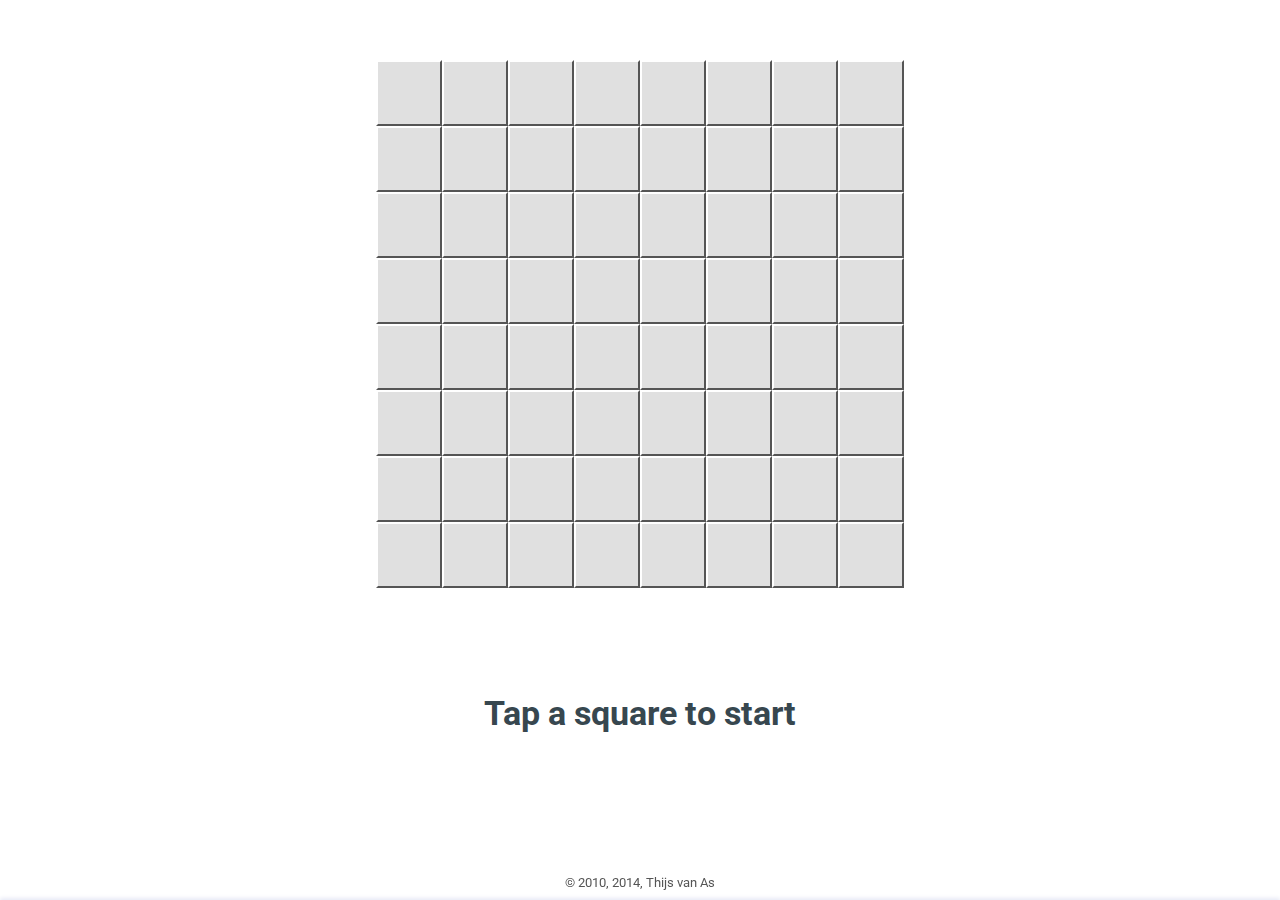
<file: sweepit/index.html>
<!DOCTYPE html>

<!--

- SweepIt-min.js
- Analytics
- manifest

-->

<html manifest="sweepit.manifest">
    <head>
        <meta http-equiv="Content-Type" content="text/html; charset=utf-8">
        <meta name="mobile-web-app-capable" content="yes">
        <meta name="apple-mobile-web-app-capable" content="yes">
        <meta name="apple-mobile-web-app-status-bar-style" content="black-translucent">
        <meta name="viewport" content="width=device-width, initial-scale=1.0, maximum-scale=1.0, user-scalable=no">
        <meta name="author" content="Thijs van As">
        <link rel="icon" sizes="114x114" href="img/114.png">
        <link rel="icon" type="image/png" href="img/114.png">
        <link rel="apple-touch-icon" href="img/114.png">
        <title>SweepIt</title>
        <script type="text/javascript">
          var net;
          if (!net) {
          	net = {};
          }
          else if (typeof net != 'object') {
          	throw new Error('net already exists and is not an object');
          }

          if (!net.pretopia) {
          	net.pretopia = {};
          }
          else if (typeof net.pretopia != 'object') {
          	throw new Error('net.pretopia already exists and is not an object');
          }

          if (net.pretopia.DEVICE) {
          	throw new Error('net.pretopia.DEVICE already exists');
          }

          net.pretopia.DEVICE = {
          	// public properties
          	isMobile:   false,
          	isAppMode:  false,
          	device:     {
          	              family: '',
          	              generation: ''
          	            },
          	OS:         {
          	              name: '',
          	              version: ''
          	            },

          	// private properties
          	_userAgent: navigator.userAgent,
          	_devices:   [
          	              {
          	                regExpr: /iPhone/,
          	                device: 'iPhone',
          	                OS: 'iOS'
          	              },
          	              {
          	                regExpr: /iPod/,
          	                device: 'iPod',
          	                OS: 'iOS'
          	              },
          	              {
          	                regExpr: /iPad/,
          	                device: 'iPad',
          	                OS: 'iOS'
          	              },
          	              {
          	                regExpr: /Android/,
          	                device: '',
          	                OS: 'Android'
          	              }
          	            ],
	
          	_init: function() {
          		for (var i = 0; i < this._devices.length; i++) {
          			if (this._userAgent.match(this._devices[i].regExpr)) {
          				this.device.family = this._devices[i].device;
          				this.OS.name = this._devices[i].OS;
          				switch (this.OS.name) {
          					case 'iOS':
          						this.isMobile = true;
          						this.OS.version = this._userAgent.match(/OS\s(\S+)/)[1].replace(/_/g, '.');
          						if (window.devicePixelRatio == 2 && 
          						    (this.device.family == 'iPhone' || this.device.family == 'iPod')) {
          							// retina display iPhone/iPod
          							this.device.generation = '4';
          						}
          						break;
          					case 'Android':
          						this.isMobile = true;
          						this.OS.version = this._userAgent.match(/Android\s(\S+);/)[1];
          						this.device.family = this._userAgent.match(/(\S+\s?\S*)\sBuild/)[1];
          						break;
          					default:
          						break;
          				}
          				break;
          			}
          		}
          		this.isAppMode = navigator.standalone || (screen.height-document.documentElement.clientHeight < 40);
          	}
          };

          net.pretopia.DEVICE._init();
        </script>
        <script type="text/javascript" src="SweepIt-min.js"></script>
        <link href='http://fonts.googleapis.com/css?family=Roboto:500,400' rel='stylesheet' type='text/css'>
        <style media="screen" type="text/css">
            body {
                margin: 0px auto;
                font-family: 'Roboto', sans-serif;
                font-size: 14px;
                -webkit-user-select: none;
                -webkit-touch-callout: none;
                -webkit-tap-highlight-color: rgba(0,0,0,0);
                cursor: default;
                padding-top: 6px;
            }

            #SweepItDiv {
                color: #000000;
            }

            #SweepItDiv_numSecs {
                display: inline;
            }

            .SweepItWrapper {
            }

            .SweepItBoard {
                -webkit-touch-callout: none;
                -webkit-user-select: none;
                -khtml-user-select: none;
                -moz-user-select: none;
                -ms-user-select: none;
                user-select: none;
                margin: 0px auto;
                width: 100%;
            }

            .SweepItSquarePosition {
                position: relative;
                float: left;
                text-align: center;
                cursor: pointer;
                font-weight: bold;
            }

            .SweepItSquareLastSquare {
                width: 0px;
            }

            .SweepItSquareClosed {
                background-color: #e0e0e0;
                border-right: 2px solid #555555;
                border-bottom: 2px solid #555555;
                border-left: 2px solid #ffffff;
                border-top: 2px solid #ffffff;
            }

            /*
            .SweepItSquareClosed:hover {
                background-color: #ffffff;
            }
            */

            .SweepItSquareOpen {
                background-color: #aaaaaa;
                border: 2px solid #aaaaaa;
                cursor: default;
            }

            .SweepItSquareLoose {
                background-color: #ebaeae;
                border-right: 2px solid #555555;
                border-bottom: 2px solid #555555;
                border-left: 2px solid #ffffff;
                border-top: 2px solid #ffffff;
            }

            .SweepItTimer {
                margin: 0px auto;
                text-align: center;
                font-weight: bold;
            }

            #copyright {
                position: fixed;
                left: 50%;
                bottom: 10px;
                text-align: center;
                font-size: 13px;
                color: #555;
            }

            a {
                color: #555;
                text-decoration: none;
            }

            .slider {
                position: fixed;
                bottom: 0px;
                left: 0px;
                height: 75%;
                width: 100%;
                font-size: 60px;
                color: #fff;
                background: rgba(0,104,179,0.90);
                transition-property: all;
                transition-duration: .3s;
                transition-timing-function: cubic-bezier(0, 1, 0.5, 1);
                text-align: center;
                -moz-box-shadow:    0px -2px 4px #e8eaf6;
                -webkit-box-shadow: 0px -2px 4px #e8eaf6;
                box-shadow:         0px -2px 4px #e8eaf6;
            }

            .slider.closed {
                bottom: -75%;
            }

            .retryButton {
                background: #fff;
                font-size: 20px;
                color: rgb(0,104,179);
                padding: 5px;
                vertical-align: middle;
                margin: 0px auto;
                margin-top: 25px;
                width: 170px;
                cursor: pointer;
            }

            .retryButton:hover {
                color: #fff;
                background: rgba(0,104,179,0.95);
            }

            #landscapeMode {
                position: absolute;
                z-index: 100;
                top: 0px;
                left: 0px;
                bottom: 0px;
                width: 100%;
                background: rgb(0,104,179);
                text-align: center;
            }
        </style>
    </head>

	<!-- Google tag (gtag.js) -->
	<script async src="https://www.googletagmanager.com/gtag/js?id=G-8JZ3LFENZX"></script>
	<script>
		window.dataLayer = window.dataLayer || [];
		function gtag(){dataLayer.push(arguments);}
		gtag('js', new Date());
		
		gtag('config', 'G-8JZ3LFENZX');
	</script>

    <body ontouchmove="BlockMove(event);">
        <div id="landscapeMode" style="display: none;">
            <div style="font-size: 32px; color: #fff; margin-top: 100px;">
                Rotate your device to play SweepIt
            </div>
        </div>
        <div id="wrapper">
            <div id="SweepItDiv"></div>
            <div id="copyright">
                &copy; 2010, 2014, <a rel="author" href="https://twitter.com/tvanas" target="_blank">Thijs van As</a>
            </div>
            <div id="endGamePanel" class="slider closed"></div>
        </div><script type="text/javascript">
    /* <![CDATA[ */
            if ("standalone" in window.navigator && window.navigator.standalone) {
                // iOS installed web app mode
                document.body.style.paddingTop = '26px';
            }
            
            function BlockMove(event) {
                // tell the mobile browser not to move the window on touches.
                event.preventDefault() ;
            }

            function checkOrientation() {
                var orientation = window.orientation;
                var landscapeDiv = document.getElementById('landscapeMode');
                var SweepDiv = document.getElementById('SweepItDiv');
                
                switch(orientation) {
                    case 0:
                    case 180:
                        landscapeDiv.style.display = 'none';
                        SweepItDiv.style.display = '';
                        if (loadedInWrongOrientation) {
                            loadedInWrongOrientation = false;
                            loadGame();
                        }
                        break;                  
                    case -90:
                    case 90:
                        landscapeDiv.style.display = '';
                        SweepItDiv.style.display = 'none';
                        break;
                }
            }
            
            var myBrowser = net.pretopia.DEVICE;
            var SweepItInstance = new net.pretopia.SweepIt('SweepItDiv');
            var loadedInWrongOrientation = false;
            var gameStarted = false;

            function loadGame() {               
                if (window.orientation == -90 || window.orientation == 90) {
                    loadedInWrongOrientation = true;
                    document.getElementById('landscapeMode').style.display = '';
                }
                                      
                var gameWidth = (window.innerHeight < window.innerWidth) ? window.innerHeight : window.innerWidth;

                SweepItInstance.main(gameWidth);                
            }       
            
            window.onload = function() {
                window.onorientationchange = checkOrientation;

                loadGame();

                window.scrollTo(0, 1);
            }
            /* ]]> */
        </script>
        <script type="text/javascript">
            var _gaq = _gaq || [];
            _gaq.push(['_setAccount', 'UA-19023399-1']);
            _gaq.push(['_trackPageview']);

            (function() {
                var ga = document.createElement('script'); ga.type = 'text/javascript'; ga.async = true;
                ga.src = ('https:' == document.location.protocol ? 'https://ssl' : 'http://www') + '.google-analytics.com/ga.js';
                var s = document.getElementsByTagName('script')[0]; s.parentNode.insertBefore(ga, s);
            })();
        </script>
    </body>
</html>
</file>
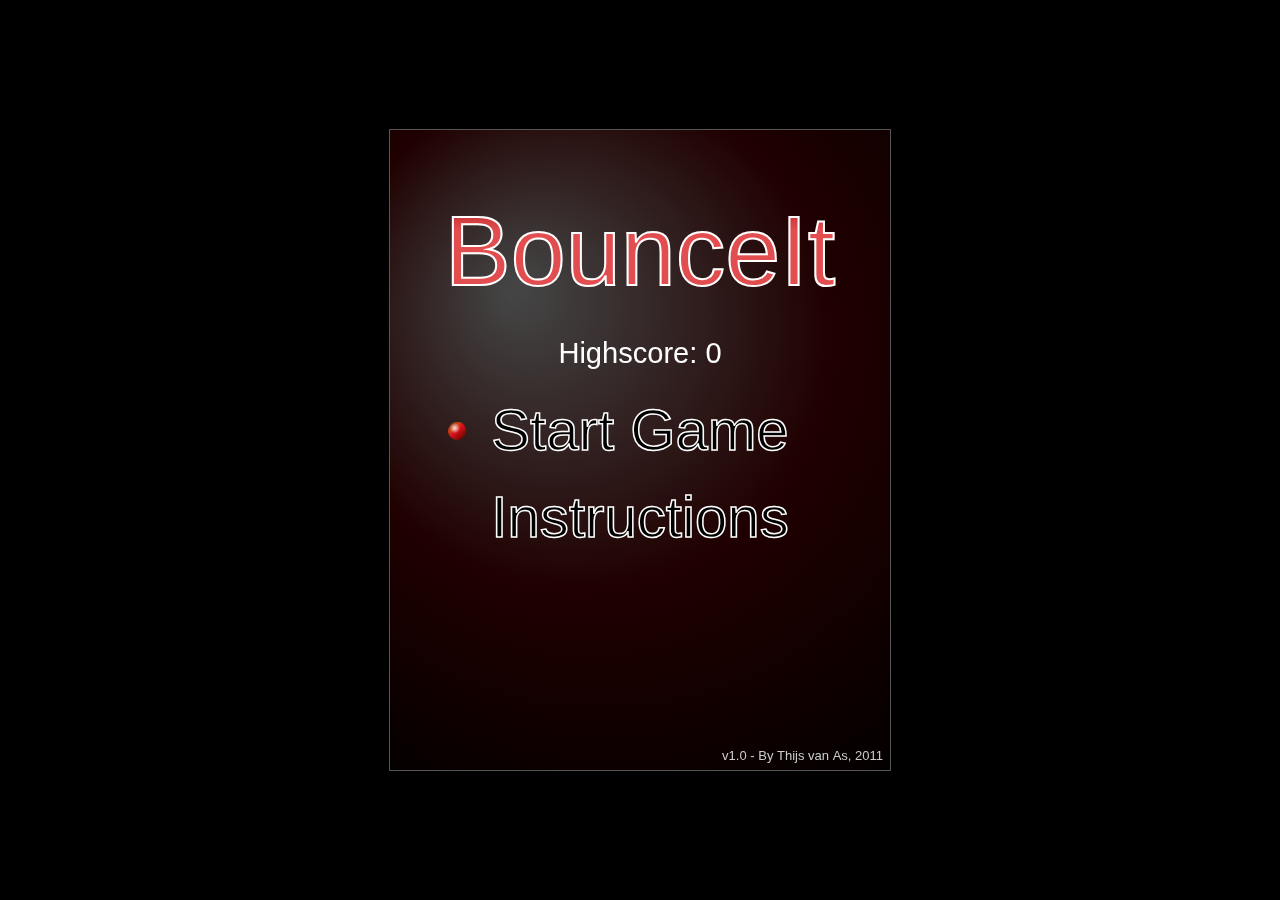
<file: static/bounceit/index.html>
<!DOCTYPE HTML>

<html>
	<head>
		<meta http-equiv="Content-Type" content="text/html; charset=iso-8859-1" />
		<meta name="viewport" content="width=device-width, initial-scale=1.0, maximum-scale=1.0, user-scalable=no" />
		<meta name="apple-mobile-web-app-status-bar-style" content="black" />
        <meta name="mobile-web-app-capable" content="yes">
		
		<link rel="icon" type="image/png" href="img/BounceIt_icon_16.png" />
		<link rel="apple-touch-icon" href="img/BounceIt_iOS_icon.png" />
		<link rel="apple-touch-startup-image" href="img/BounceItSplash.png" />

		<title>BounceIt</title>
		<script type="text/javascript" src="BounceIt-min.js"></script>
		<script type="text/javascript">
			var net;
			if (!net) {
				net = {};
			}
			else if (typeof net != 'object') {
				throw new Error('net already exists and is not an object');
			}

			if (!net.pretopia) {
				net.pretopia = {};
			}
			else if (typeof net.pretopia != 'object') {
				throw new Error('net.pretopia already exists and is not an object');
			}

			if (net.pretopia.DEVICE) {
				throw new Error('net.pretopia.DEVICE already exists');
			}

			net.pretopia.DEVICE = {
				// public properties
				isMobile:   false,
				isAppMode:  false,
				device:     {
					family: '',
					generation: ''
				},
				OS:         {
					name: '',
					version: ''
				},

				// private properties
				_userAgent: navigator.userAgent,
				_devices:   [
					{
						regExpr: /iPhone/,
						device: 'iPhone',
						OS: 'iOS'
					},
					{
						regExpr: /iPod/,
						device: 'iPod',
						OS: 'iOS'
					},
					{
						regExpr: /iPad/,
						device: 'iPad',
						OS: 'iOS'
					},
					{
						regExpr: /Android/,
						device: '',
						OS: 'Android'
					}
				],
	
				_init: function() {
					for (var i = 0; i < this._devices.length; i++) {
						if (this._userAgent.match(this._devices[i].regExpr)) {
							this.device.family = this._devices[i].device;
							this.OS.name = this._devices[i].OS;
							switch (this.OS.name) {
							case 'iOS':
								this.isMobile = true;
								this.OS.version = this._userAgent.match(/OS\s(\S+)/)[1].replace(/_/g, '.');
								if (window.devicePixelRatio == 2 && 
									(this.device.family == 'iPhone' || this.device.family == 'iPod')) {
										// retina display iPhone/iPod
										this.device.generation = '4';
									}
									break;
								case 'Android':
									this.isMobile = true;
									this.OS.version = this._userAgent.match(/Android\s(\S+);/)[1];
									this.device.family = this._userAgent.match(/(\S+\s?\S*)\sBuild/)[1];
									break;
								default:
									break;
								}
								break;
							}
						}
						this.isAppMode = navigator.standalone || (screen.height-document.documentElement.clientHeight < 40);
					}
				};

				net.pretopia.DEVICE._init();
		</script>
	
		<style media="screen" type="text/css">
			body {
				background: #000000;
				padding: 0px;
				margin: 0px auto;
				font-family: Helvetica Neue, Helvetica, Arial, sans-serif;
				-webkit-user-select: none;
				-webkit-touch-callout: none;
				-webkit-tap-highlight-color: rgba(0,0,0,0);
			}

			h2 {
				font-size: 20px;
			}
			
			#BounceItDiv {
				vertical-align: bottom;
			}

			.BounceItWrapper {
			}

			.BounceItGameCanvas {
			}
		</style>

	</head>

	<body ontouchmove="BlockMove(event);">
		<div id="landscapeMode" style="display: none;">
			<div style="margin: 0px auto; margin-top: 10px; margin-bottom: 30px; text-align: center; color: #ffffff;">
				<img src="img/BounceIt.png" alt="BounceIt" title="BounceIt" />
			</div>
			
			<div style="text-align: center; color: #ffffff; margin-bottom: 35px;">
				<h2>Please turn your device into portrait mode</h2>
			</div>
			
			<div style="margin: 0px auto; text-align: center; color: #ffffff;">
				<img src="img/BounceIt_icon_96.png" alt="BounceIt" title="BounceIt" />
			</div>
		</div>

		<div id="BounceItDiv"></div>
		
		<script type="text/javascript">
			/* <![CDATA[ */
			function BlockMove(event) {
				// tell the mobile browser not to move the window on touches
				event.preventDefault();
			}
			
			var BounceItInstance = new net.pretopia.BounceIt('BounceItDiv');
			var params = {};
			var myBrowser = net.pretopia.DEVICE;
			var BounceItDiv = document.getElementById('BounceItDiv');
			
			function checkOrientation() {
				var orientation = window.orientation;
				var landscapeDiv = document.getElementById('landscapeMode');

				if (myBrowser.device.family != 'iPad') {
					switch(orientation) {
						case 0:
						case 180:
							landscapeDiv.style.display = 'none';
							BounceItDiv.style.display = '';
							break;					
						case -90:
						case 90:
							BounceItInstance.pause(true);
							landscapeDiv.style.display = '';
							BounceItDiv.style.display = 'none';
							break;
					}
				}
				else {
					BounceItInstance.pause(true);
				}
			
				resizeWindow();
			}

			function init() {
				if (myBrowser.isMobile) {
					var ver = myBrowser.OS.version;
					var major = ver.substring(0, ver.indexOf('.'));
					var minor = ver.substring(ver.indexOf('.'));
					minor = minor.replace(/\./g, '');
					ver = new Number(major + '.' + minor);
					
                    /* game controls via accelerometer work on iOS devices, but it's
                       actually a quite crappy experience, so disabling it
                    
					if (ver >= 4.21 && myBrowser.OS.name == 'iOS') {
						params.accelerometerEnabled = Boolean(true);
					}
                    
                    */

					params.attachKeyboard = Boolean(false);
					window.onorientationchange = checkOrientation;
					switch (myBrowser.device.family) {
						case 'iPad':
							BounceItDiv.style.border = '1px solid #555555';
							BounceItDiv.style.width = '500px'; //400
							BounceItDiv.style.height = '650px'; //540
							BounceItDiv.style.margin = '0px auto';
							params.gameAreaWidth = new Number(500);
							params.gameAreaHeight = new Number(650);
							break;
						default:
							BounceItDiv.style.width = (screen.availWidth) + 'px';
							params.gameAreaWidth = new Number(screen.availWidth);
							
              if (myBrowser.isAppMode) {
								BounceItDiv.style.height = (screen.availHeight - 30)+ 'px';
								params.gameAreaHeight = new Number(screen.availHeight - 30);
							}
							else {
								BounceItDiv.style.height = (screen.availHeight - 130)+ 'px';
								params.gameAreaHeight = new Number(screen.availHeight - 130);
							}
							break;
					}
				}
				else {
					BounceItDiv.style.border = '1px solid #555555';
					BounceItDiv.style.width = '500px'; //450
					BounceItDiv.style.height = '640px'; //540
					BounceItDiv.style.margin = '0px auto';
					params.gameAreaWidth = new Number(500);
					params.gameAreaHeight = new Number(640);
					params.platformWidth = new Number(90);
					params.platformHeight = new Number(12);
					params.lrSpeed = new Number(9);
					params.ballAmplitude = new Number(165);
				}
				
				BounceItInstance.main(params);
				resizeWindow();
				checkOrientation();
			}

			function resizeWindow() {
				if (myBrowser.OS.name == 'Android') {
					window.scrollTo(0, window.innerHeight);
					window.scrollTo(0, 1);
				}
				else {
					window.scrollTo(0, 1);
				}
				
				var div = document.getElementById('BounceItDiv');
				div.style.marginTop = (window.innerHeight >> 1) - (div.offsetHeight >> 1) + 'px';
			}
			window.onload = init;
			window.onresize = resizeWindow;
			window.onblur = function() { BounceItInstance.pause(true); };
			/* ]]> */
		</script>
	<script data-goatcounter="https://tvanas.goatcounter.com/count" async src="//gc.zgo.at/count.js"></script>
	</body>
</html>
</file>
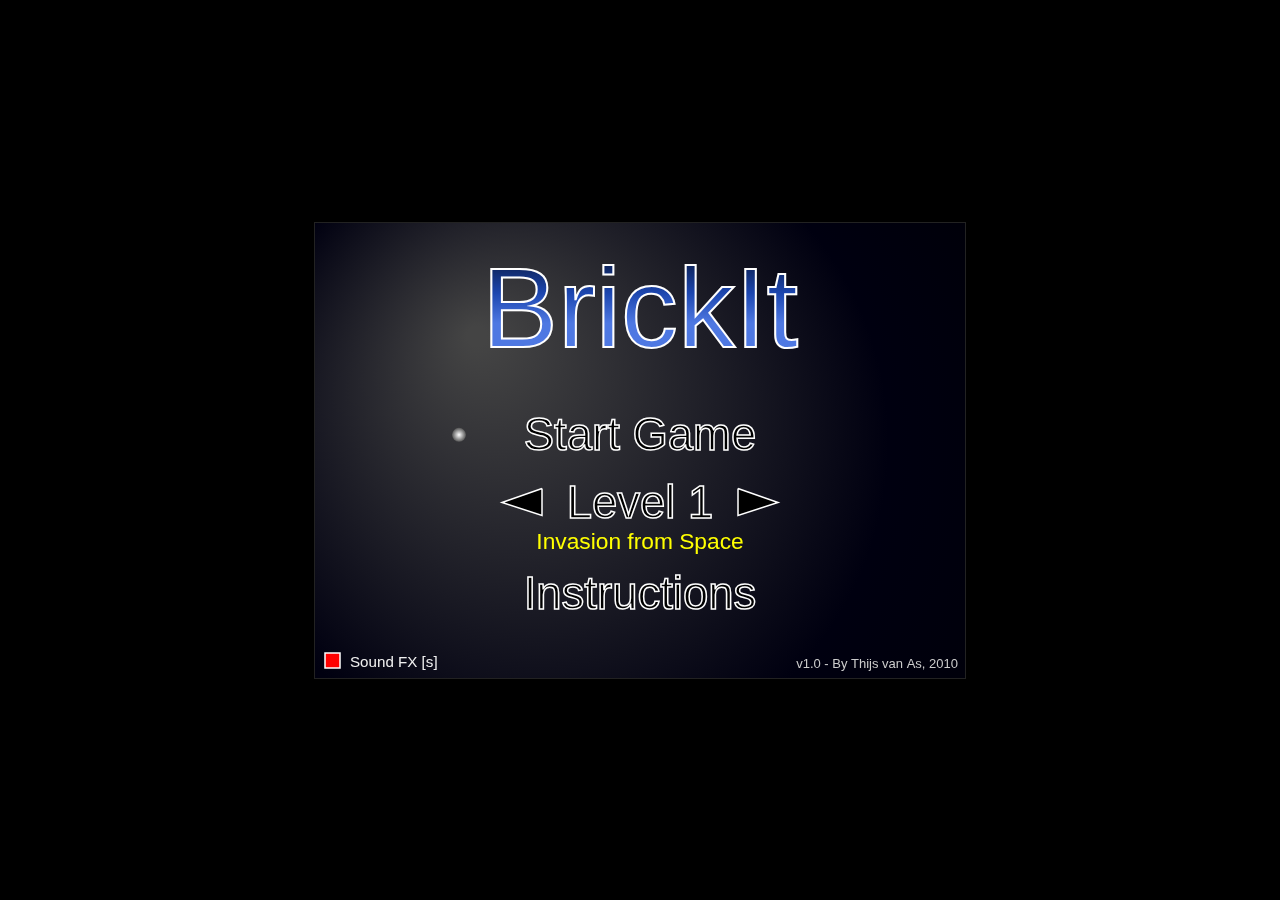
<file: static/brickit/index.html>
<!DOCTYPE html>

<html>
	<head>
		<meta http-equiv="Content-Type" content="text/html; charset=iso-8859-1" />
		<meta name="apple-mobile-web-app-status-bar-style" content="black" />
		<meta name="viewport" content="width=device-width, initial-scale=1.0, maximum-scale=1.0, user-scalable=no" />
		
		<link rel="icon" type="image/png" href="img/favicon.png">
		<link rel="apple-touch-icon" href="img/BrickItIcon.png"/>
		<link rel="apple-touch-startup-image" href="img/BrickItSplash.png" />

		<title>BrickIt</title>
		<script type="text/javascript">
			var net;
			if (!net) {
				net = {};
			}
			else if (typeof net != 'object') {
				throw new Error('net already exists and is not an object');
			}

			if (!net.pretopia) {
				net.pretopia = {};
			}
			else if (typeof net.pretopia != 'object') {
				throw new Error('net.pretopia already exists and is not an object');
			}

			if (net.pretopia.DEVICE) {
				throw new Error('net.pretopia.DEVICE already exists');
			}

			net.pretopia.DEVICE = {
				// public properties
				isMobile:   false,
				isAppMode:  false,
				device:     {
					family: '',
					generation: ''
				},
				OS:         {
					name: '',
					version: ''
				},

				// private properties
				_userAgent: navigator.userAgent,
				_devices:   [
					{
						regExpr: /iPhone/,
						device: 'iPhone',
						OS: 'iOS'
					},
					{
						regExpr: /iPod/,
						device: 'iPod',
						OS: 'iOS'
					},
					{
						regExpr: /iPad/,
						device: 'iPad',
						OS: 'iOS'
					},
					{
						regExpr: /Android/,
						device: '',
						OS: 'Android'
					}
				],
	
				_init: function() {
					for (var i = 0; i < this._devices.length; i++) {
						if (this._userAgent.match(this._devices[i].regExpr)) {
							this.device.family = this._devices[i].device;
							this.OS.name = this._devices[i].OS;
							switch (this.OS.name) {
							case 'iOS':
								this.isMobile = true;
								if (window.devicePixelRatio == 2 && 
									(this.device.family == 'iPhone' || this.device.family == 'iPod')) {
										// retina display iPhone/iPod
										this.device.generation = '4';
									}
									break;
								case 'Android':
									this.isMobile = true;
									break;
								default:
									break;
								}
								break;
							}
						}
						this.isAppMode = navigator.standalone || (screen.height-document.documentElement.clientHeight < 40);
					}
				};

				net.pretopia.DEVICE._init();
		</script>
		<script type="text/javascript" src="BrickIt-min.js"></script>
	
		<style media="screen" type="text/css">
			body {
				font-family: Helvetica Neue, Helvetica, Arial, sans-serif;
				background: #000000;
				color: #f0f0f0;	
				-webkit-user-select: none;
				-webkit-touch-callout: none;
				-webkit-tap-highlight-color: rgba(0,0,0,0);
			}
			
			#PortraitMode {
				position: absolute;
				top: 0px;
				left: 0px;
				z-index: 15;
				background: #000000;
				padding-top: 50px;
				text-align: center;
			}
			
			#BrickItDiv {
				margin: 0px auto;
				margin-top: 20px;
				width: 0px;
				height: 0px;
				border: 1px solid #222222;
			}

			.BrickItError {
				font-weight: bold;
				color: #ff0000;
			}

			.BrickItGameCanvas {
				background: #000000;
			}

			#iPadHeader {
				position: absolute;
			}

			#iPadFooter {
				position: absolute;
				font-family: Futura-CondensedExtraBold, Impact, Helvetica;
				text-align: center;
				color: #666666;
				padding: 40px;
				padding-top: 0px;
				font-size: 20px;
			}
		</style>
	</head>

	<body ontouchmove="BlockMove(event);">
		<div style="height: 0px; display: none;">
			<audio id="hitBrick" src=""></audio>
			<audio id="hitPad" src=""></audio>
			<audio id="loseLive" src=""></audio>
			<audio id="startGame" src=""></audio>
			<audio id="finishLevel" src=""></audio>
			<audio id="gameOver" src=""></audio>
			<audio id="winner" src=""></audio>
		</div>
		
		<div id="installBrickIt" style="display: none;">
			<div style="margin: 0px auto; margin-top: 10px; text-align: center;">
				<img src="img/BrickItLogoSmall.png" alt="BrickIt" title="BrickIt" />
			</div>
			
			<p style="padding: 10px; text-align: center; font-size: 22px;">
				To install BrickIt, tap the <b style="color: #ffffff; font-size: 32px;">+</b> button below and choose <b style="color: #ffffff; font-size: 24px;">Add to Home Screen</b>.
			</p>

			<div style="margin: 0px auto; text-align: center;">
				<img src="img/BrickItIcon.png" title="BrickIt" alt="" />
			</div>
		</div>

		<div id="PortraitMode" style="display: none;">
			<div style="margin: 0px auto; margin-top: 10px; text-align: center;">
				<img src="img/BrickItLogoSmall.png" alt="BrickIt" title="BrickIt" />
			</div>
			
			<p style="padding: 10px; text-align: center;">
				<h2>Please turn your device into landscape mode</h2>
			</p>
			
			<div style="margin: 0px auto; text-align: center;">
				<img src="img/BrickItIcon.png" title="BrickIt" alt="BrickIt" />
			</div>
		</div>
	
		<div id="iPadHeader" style="display: none;">
			<img src="img/BrickItLogo.png" alt="BrickIt" title="BrickIt" />
		</div>

		<img id="leftThumb" src="img/leftThumb.png" style="display: none;" />
		<img id="rightThumb" src="img/rightThumb.png" style="display: none;" />
		
		<div id="BrickItDiv"></div>

		<div id ="iPadFooter" style="display: none;">
			<p>You can control the pad by touching the screen on the left or right side of the game area, or by swiping on, above or below the pad. If you tap in the middle of the game area, you will release the ball.</p>
		</div>

		<script type="text/javascript">
			/* <![CDATA[ */
			var myBrowser = net.pretopia.DEVICE;
            
			function BlockMove(event) {
				// tell the mobile browser not to move the window on touches.
				event.preventDefault() ;
			}
			
			function checkOrientationPad() {
				var orientation = window.orientation;
				var brickItDiv = document.getElementById('BrickItDiv');
				var iPadHeaderDiv = document.getElementById('iPadHeader');
				var iPadFooterDiv = document.getElementById('iPadFooter');
				BrickItInstance.pause(true);

				switch(orientation) {
					case 0:
					case 180:
						iPadHeaderDiv.style.display = '';
						iPadHeaderDiv.style.top = '80px';
						iPadHeaderDiv.style.left = (384 - 165) + 'px';
						brickItDiv.style.border = '0px solid #000000';
						brickItDiv.style.borderTop = '1px solid #222222';
						brickItDiv.style.borderBottom = '1px solid #222222';
						brickItDiv.style.marginTop = '276px';
						iPadFooterDiv.style.display = '';
						iPadFooterDiv.style.top = '820px';
						break;					
					case -90:
					case 90:
						iPadHeaderDiv.style.display = '';
						iPadHeaderDiv.style.top = '15px';
						iPadHeaderDiv.style.left = (512 - 165) + 'px';
						brickItDiv.style.border = '1px solid #222222';
						brickItDiv.style.marginTop = '148px';
						iPadFooterDiv.style.display = '';
						iPadFooterDiv.style.top = '610px';
						break;
				}
			}

			function checkOrientation() {
				var orientation = window.orientation;
				var brickItDiv = document.getElementById('BrickItDiv');
				var portraitDiv = document.getElementById('PortraitMode');

				switch(orientation) {
					case 0:
						BrickItInstance.pause(true);
						portraitDiv.style.display = '';
						brickItDiv.style.display = 'none';
						break;					
					case -90:
					case 90:
						portraitDiv.style.display = 'none';
						brickItDiv.style.display = '';
						break;
				}
			}
			
			function checkOrientation_nonApp() {
				var orientation = window.orientation;
				var brickItDiv = document.getElementById('BrickItDiv');
				var portraitDiv = document.getElementById('PortraitMode');

				switch(orientation) {
					case 0:
						BrickItInstance.pause(true);
						portraitDiv.style.display = '';
						brickItDiv.style.display = 'none';
						break;					
					case -90:
					case 90:
						portraitDiv.style.display = 'none';
						brickItDiv.style.display = '';
						break;
				}
				
				window.scrollTo(0, 1);
			}
			
			var params = {
			               attachTouchControls: true,
			               attachTouchSwipe: false,
			               enableSoundFX: true,
			               audio_hitBrick: 'hitBrick',
			               audio_hitPad: 'hitPad',
			               audio_loseLive: 'loseLive',
			               audio_startGame: 'startGame',
			               audio_finishLevel: 'finishLevel',
			               audio_gameOver: 'gameOver',
			               audio_winner: 'winner',
			             };


			// hack: the game is in portrait mode. so let's get the portrait width of the device
			var portraitWidth = (screen.availWidth > screen.availHeight) ? screen.availWidth : screen.availHeight;
      var portraitHeight = (screen.availHeight < screen.availWidth) ? screen.availHeight : screen.availWidth;

      var params_mobile = {
			               attachKeyboard: false,
			               attachTouchControls: true,
			               attachTouchSwipe: false,
			               enableSoundFX: false,
			               gameAreaWidth: portraitWidth - 80,
			               gameAreaHeight: portraitHeight - 80,
			               brickWidth: Math.floor(portraitWidth/20),
			               brickHeight: Math.floor(portraitHeight/25),
			               padWidth: Math.floor(portraitWidth/7),
			               padHeight: Math.floor(portraitHeight/30),
			               padBottomOffset: 36,
			               ballRadius: Math.floor(portraitWidth/96),
			               defaultBallSpeed: 3,
			               padSpeed: 10,
			               coreLoopInterval: 16
			             };
			
      var params_mobile_nonApp = {
			               attachKeyboard: false,
			               attachTouchControls: true,
			               attachTouchSwipe: false,
			               enableSoundFX: false,
			               gameAreaWidth: portraitWidth - 80,
			               gameAreaHeight: portraitHeight - 80,
			               brickWidth: Math.floor(portraitWidth/20),
			               brickHeight: Math.floor(portraitHeight/25),
			               padWidth: Math.floor(portraitWidth/7),
			               padHeight: Math.floor(portraitHeight/30),
			               padBottomOffset: 35,
			               ballRadius: Math.floor(portraitWidth/110),
			               defaultBallSpeed: 3,
			               padSpeed: 10,
			               coreLoopInterval: 16
			             };
	
			var params_ipad = {
			               attachKeyboard: false,
			               attachTouchControls: true,
			               attachTouchSwipe: true,
			               enableSoundFX: false,
			               gameAreaWidth: 768,
			               gameAreaHeight: 470,
			               brickWidth: 48,
			               brickHeight: 22,
			               padWidth: 105,
			               padHeight: 13,
			               padBottomOffset: 40,
			               ballRadius: 7,
			               defaultBallSpeed: 5,
			               padSpeed: 14,
			               coreLoopInterval: 40,
			             };

			var BrickItInstance = new net.pretopia.BrickIt('BrickItDiv');
			
			function init() {
				if (!navigator.userAgent.match(/iPhone/i) && !navigator.userAgent.match(/iPod/i) && !navigator.userAgent.match(/Android/i) && !navigator.userAgent.match(/iPad/i)) {
					// PC or other device
				
					// load audio
					if (!!(document.createElement('audio').canPlayType)) {
						// the browser is capable of playing audio
						var audioElements = document.getElementsByTagName('audio');
						for (var i = 0; i < audioElements.length; i++) {
							audioElements[i].src = 'audio/' + audioElements[i].id + (audioElements[i].canPlayType('audio/mpeg') ? '.mp3' : '.ogg');
							audioElements[i].load();
						}
					}
					
					document.getElementById('BrickItDiv').style.width = '650px';
					document.getElementById('BrickItDiv').style.height = '455px';

					BrickItInstance.main(params);
				}
				else if (navigator.userAgent.match(/iPad/i)) {
					// iPad
					document.getElementById('BrickItDiv').style.width = '768px';
					document.getElementById('BrickItDiv').style.height = '470px';
					document.getElementById('BrickItDiv').style.display = '';
					window.onorientationchange = checkOrientationPad;
					checkOrientationPad();
					BrickItInstance.main(params_ipad);
				}
				else if (!navigator.standalone || navigator.userAgent.match(/Android/i)) {
					// iPhone or iPod Touch - BrickIt is not installed yet
					document.body.style.padding = '0px';
					document.body.style.margin = '0px';
					document.getElementById('BrickItDiv').style.margin = '0px';
					document.getElementById('BrickItDiv').style.border = '0px solid #000000';
					document.getElementById('BrickItDiv').style.display = '';
					window.onorientationchange = checkOrientation_nonApp;
					checkOrientation_nonApp();

					BrickItInstance.main(params_mobile_nonApp);
					/**/
				}
				else {
					// iPhone or iPod Touch - installed (load the game now)
					document.body.style.padding = '0px';
					document.body.style.margin = '0px';
					document.getElementById('BrickItDiv').style.margin = '0px';
					document.getElementById('BrickItDiv').style.width = '480px';
					document.getElementById('BrickItDiv').style.height = '300px';
					document.getElementById('BrickItDiv').style.border = '0px solid #000000';
					document.getElementById('BrickItDiv').style.display = '';
					window.onorientationchange = checkOrientation;
					checkOrientation();
					
					BrickItInstance.main(params_mobile);
				}
				
				if (!navigator.userAgent.match(/iPhone/i) && !navigator.userAgent.match(/iPod/i) && !navigator.userAgent.match(/Android/i) && !navigator.userAgent.match(/iPad/i)) {
					// PC or other device
					resizeWindow();
					window.onresize = resizeWindow;
				}
			}
			
			function resizeWindow() {
				var div = document.getElementById('BrickItDiv');
				div.style.marginTop = (window.innerHeight >> 1) - (div.offsetHeight >> 1) + 'px';
			}

			window.onload = init;
			window.onblur = function() { BrickItInstance.pause(true); };
			/* ]]> */
		</script>
	<script data-goatcounter="https://tvanas.goatcounter.com/count" async src="//gc.zgo.at/count.js"></script>
	</body>
</html>
</file>
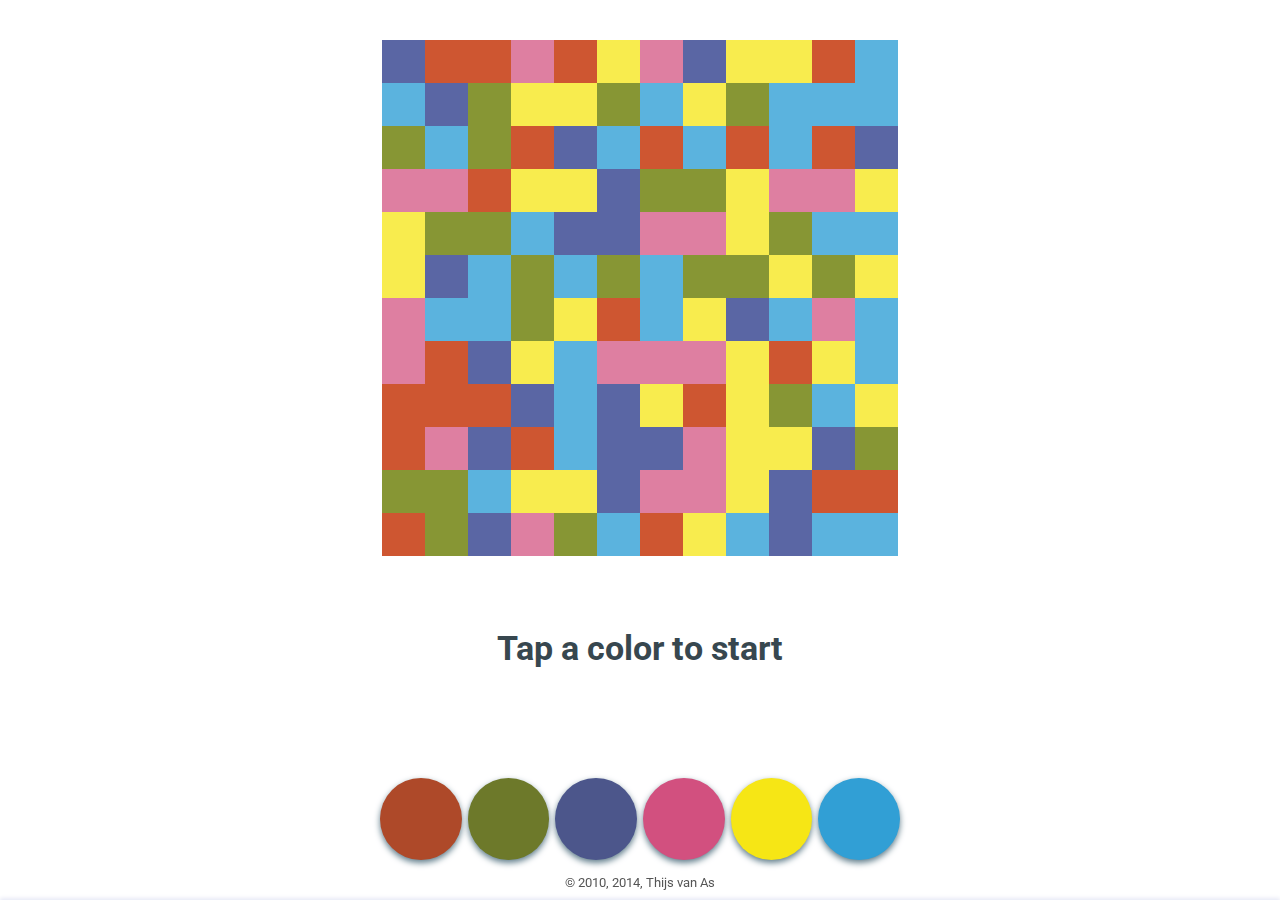
<file: static/floodit/index.html>
<!DOCTYPE html>

<html>
    <head>
        <meta http-equiv="Content-Type" content="text/html; charset=utf-8" />
        <meta name="apple-mobile-web-app-status-bar-style" content="black-translucent" />
        <meta name="viewport" content="width=device-width, initial-scale=1.0, maximum-scale=1.0, user-scalable=no" />
        <link rel="icon" sizes="114x114" href="img/114.png" />
        <link rel="icon" type="image/png" href="img/114.png" />
        <link rel="apple-touch-icon" href="img/114.png" />
        <link href='https://fonts.googleapis.com/css?family=Roboto:500,400' rel='stylesheet' type='text/css' />
        <meta name="author" content="Thijs van As">
        <title>FloodIt</title>
        <script type="text/javascript" src="FloodIt-min.js"></script>
        <style type="text/css">
        body {
            margin: 0px auto;
            font-family: 'Roboto', sans-serif;
            font-size: 14px;
            -webkit-user-select: none;
            -webkit-touch-callout: none;
            -webkit-tap-highlight-color: rgba(0,0,0,0);
            cursor: default;           
            padding-top: 6px;
        }

        #FloodItField {
        }

        .FloodItWrapper {
        }

        .FloodItBoard {
            margin: 0px auto;
            width: 100%;
        }

        .FloodItLegend {
            position: fixed;
            bottom: 40px;
            left: 50%;
        }

        .FloodItLegendSquare {
            margin: 0px auto;
            float: left;
            cursor: pointer;
            border-radius: 100px;             
            -moz-box-shadow:    0px 3px 6px #607d8b;
            -webkit-box-shadow: 0px 3px 6px #607d8b;
            box-shadow:         0px 3px 6px #607d8b;
        }

        .FloodItLegendSquare:hover {            
            -moz-box-shadow:   none;
            -webkit-box-shadow: none;
            box-shadow:         none;
        }
            
        .FloodItTurns {
            margin: 0px auto;
            text-align: center;
            font-weight: bold;
        }

        #copyright {
            position: fixed;
            left: 50%;
            bottom: 10px;
            text-align: center;
            font-size: 13px;
            color: #555;
        }

        a {
            color: #555;
            text-decoration: none;
        }

        .slider {
            position: fixed;
            bottom: 0px;
            left: 0px;
            height: 75%;
            width: 100%;
            font-size: 60px;
            color: #fff;
            background: rgba(0,104,179,0.95);
            transition-property: all;
            transition-duration: .3s;
            transition-timing-function: cubic-bezier(0, 1, 0.5, 1);
            text-align: center;
            -moz-box-shadow:    0px -2px 4px #e8eaf6;
            -webkit-box-shadow: 0px -2px 4px #e8eaf6;
            box-shadow:         0px -2px 4px #e8eaf6;
        }

        .slider.closed {
            bottom: -75%;
        }

        .retryButton {
            background: #fff;
            font-size: 20px;
            color: rgb(0,104,179);
            padding: 5px;
            vertical-align: middle;
            margin: 0px auto;
            margin-top: 25px;
            width: 170px;
            cursor: pointer;
        }

        .retryButton:hover {
            color: #fff;
            background: rgba(0,104,179,0.95);
        }

        #landscapeMode {
            position: absolute;
            z-index: 100;
            top: 0px;
            left: 0px;
            bottom: 0px;
            width: 100%;
            background: rgb(0,104,179);
            text-align: center;
        }
        </style>
    </head>

    <body ontouchmove="BlockMove(event);">
        <div id="landscapeMode" style="display: none;">
            <div style="font-size: 32px; color: #fff; margin-top: 100px;">
                Rotate your device to play FloodIt
            </div>
        </div>
        <div id="wrapper">
            <div id="FloodItDiv"></div>
            <div id="copyright">
                &copy; 2010, 2014, <a rel="author" href="https://twitter.com/tvanas" target="_blank">Thijs van As</a>
            </div>
            <div id="endGamePanel" class="slider closed"></div>
        </div>
        <script type="text/javascript">
        /* <![CDATA[ */
            if ("standalone" in window.navigator && window.navigator.standalone) {
                // iOS installed web app mode
                document.body.style.paddingTop = '26px';
            }        
        
            function BlockMove(event) {
                // tell the mobile browser not to move the window on touches.
                event.preventDefault() ;
            }

            function checkOrientation() {
                var orientation = window.orientation;
                var landscapeDiv = document.getElementById('landscapeMode');
                var FloodItDiv = document.getElementById('FloodItDiv');
                
                switch(orientation) {
                    case 0:
                    case 180:
                        landscapeDiv.style.display = 'none';
                        FloodItDiv.style.display = '';
                        if (loadedInWrongOrientation) {
                            loadedInWrongOrientation = false;
                            loadGame();
                        }
                        break;                  
                    case -90:
                    case 90:
                        landscapeDiv.style.display = '';
                        FloodItDiv.style.display = 'none';
                        break;
                }
            }

            var FloodItInstance = new net.pretopia.FloodIt('FloodItDiv');
            var loadedInWrongOrientation = false;
            var gameStarted = false;

            function loadGame() {
                var numRowsCols, maxTurns;

                var numRowsCols = 12;
                var maxTurns = 22;
                
                if (window.orientation == -90 || window.orientation == 90) {
                    loadedInWrongOrientation = true;
                    document.getElementById('landscapeMode').style.display = '';
                }
                                      
                var gameWidth = (window.innerHeight < window.innerWidth) ? window.innerHeight : window.innerWidth;
                                
                FloodItInstance.main(numRowsCols, maxTurns, gameWidth);                
            }       

            window.onload = function() {
                window.onorientationchange = checkOrientation;

                loadGame();

                window.scrollTo(0, 1);
            }
        /* ]]> */
        </script>
    <script data-goatcounter="https://tvanas.goatcounter.com/count" async src="//gc.zgo.at/count.js"></script>
    </body>
</html>
</file>
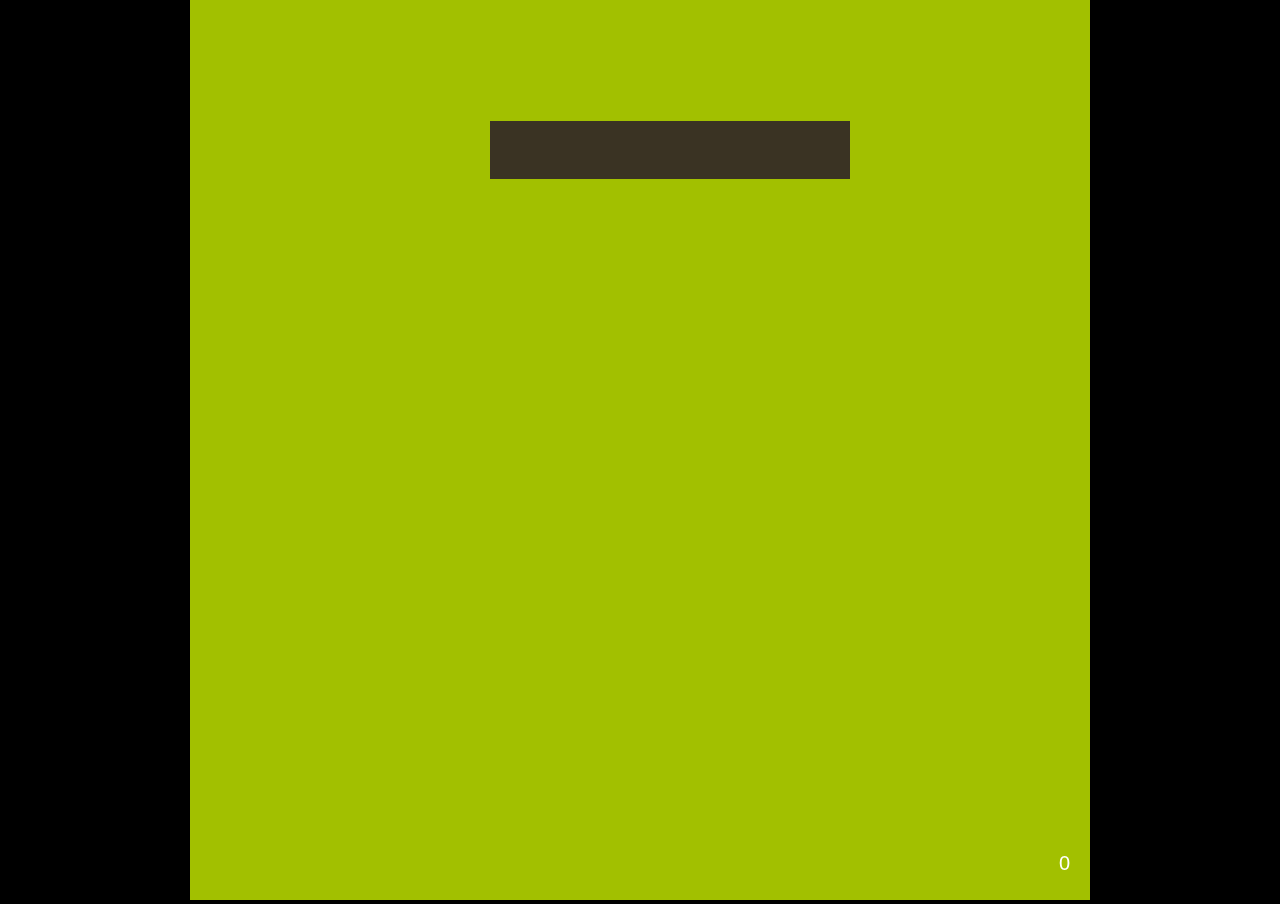
<file: static/snakeit/index.html>
<!DOCTYPE html>

<html>
  <head>
    <title>SnakeIt</title>
    <link rel="icon" type="image/png" href="SnakeIt.png" />
    <link rel="apple-touch-icon-precomposed" href="SnakeIt.png"/>
    <meta name="apple-mobile-web-app-status-bar-style" content="black-translucent">
    <meta name="viewport" content="width=device-width, initial-scale=1.0, maximum-scale=1.0, user-scalable=no">
    <style media="screen" type="text/css">
      body {
        margin: 0px auto;
        -webkit-user-select: none;
        background-color: #000000;
      }

      #snake {
        margin: 0px auto;
      }

      .dpad {
        float: left;
      }

      #dpad {
        margin: 0px auto;
        margin-top: -4px;
        display: none;
      }

      #left {
        background-color: #2d2d2d;
        height: 100%;
        width: 30%;
      }

      #right {
        background-color: #2d2d2d;
        height: 100%;
        width: 30%;
      }

      #center {
        width: 40%;
      }

      #up {
        background-color: #333333;
        height: 50%;
      }

      #down {
        background-color: #1e1e1e;
        height: 50%;
      }
    </style>
  </head>

  <body>
    <div id="snake"></div>
    <div id="dpad">
      <div id="left" class="dpad"></div>
      <div id="center" class="dpad">
        <div id="up"></div>
        <div id="down"></div>
      </div>
      <div id="right" class="dpad"></div>
    </div>

    <script type="text/javascript" src="SnakeIt-min.js" ></script>
  <script data-goatcounter="https://tvanas.goatcounter.com/count" async src="//gc.zgo.at/count.js"></script>
  </body>
</html>
</file>
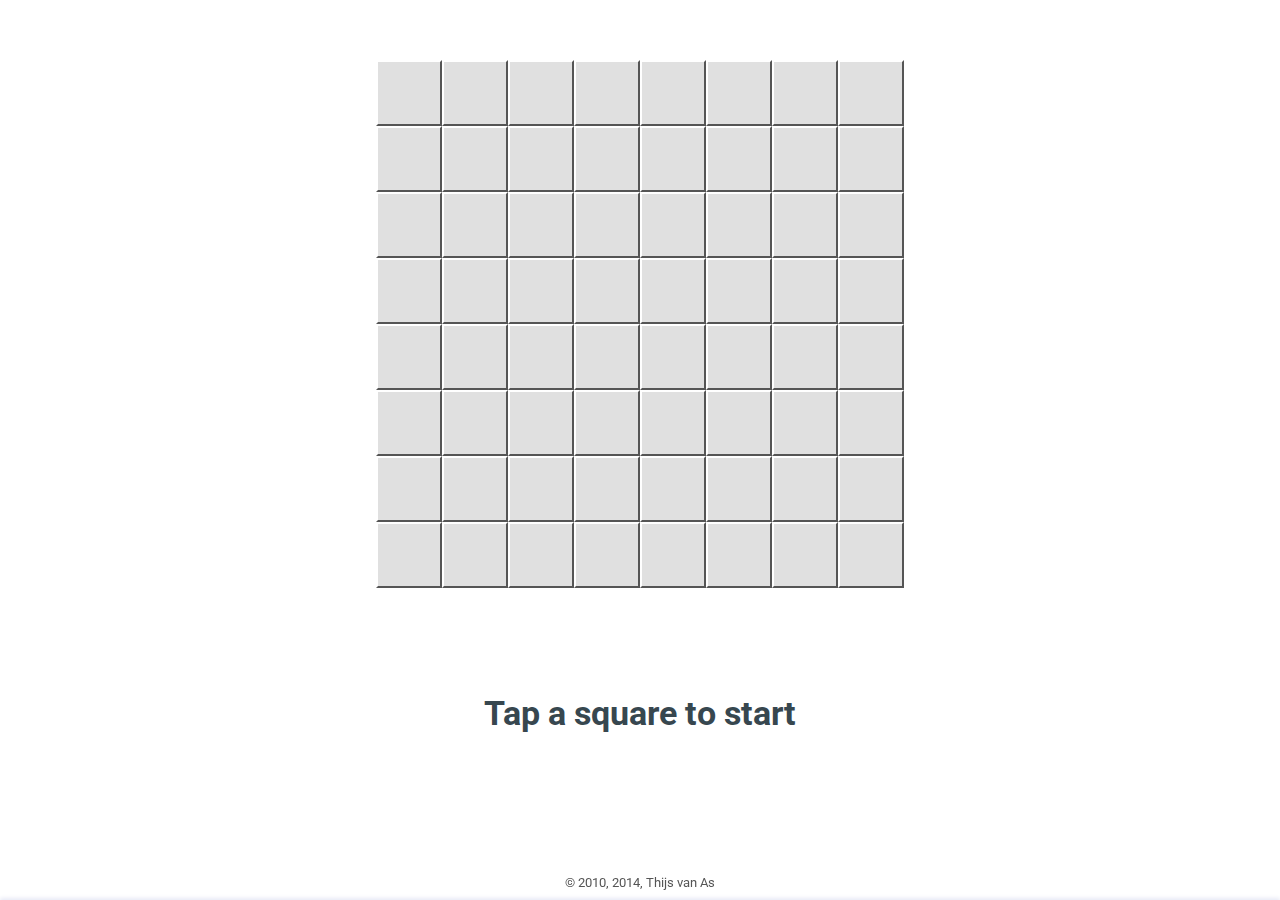
<file: static/sweepit/index.html>
<!DOCTYPE html>

<html>
    <head>
        <meta http-equiv="Content-Type" content="text/html; charset=utf-8">
        <meta name="apple-mobile-web-app-status-bar-style" content="black-translucent">
        <meta name="viewport" content="width=device-width, initial-scale=1.0, maximum-scale=1.0, user-scalable=no">
        <meta name="author" content="Thijs van As">
        <link rel="icon" sizes="114x114" href="img/114.png">
        <link rel="icon" type="image/png" href="img/114.png">
        <link rel="apple-touch-icon" href="img/114.png">
        <link rel="canonical" href="https://tvanas.nl/sweepit">
        <title>SweepIt</title>
        <script type="text/javascript">
          var net;
          if (!net) {
          	net = {};
          }
          else if (typeof net != 'object') {
          	throw new Error('net already exists and is not an object');
          }

          if (!net.pretopia) {
          	net.pretopia = {};
          }
          else if (typeof net.pretopia != 'object') {
          	throw new Error('net.pretopia already exists and is not an object');
          }

          if (net.pretopia.DEVICE) {
          	throw new Error('net.pretopia.DEVICE already exists');
          }

          net.pretopia.DEVICE = {
          	// public properties
          	isMobile:   false,
          	isAppMode:  false,
          	device:     {
          	              family: '',
          	              generation: ''
          	            },
          	OS:         {
          	              name: '',
          	              version: ''
          	            },

          	// private properties
          	_userAgent: navigator.userAgent,
          	_devices:   [
          	              {
          	                regExpr: /iPhone/,
          	                device: 'iPhone',
          	                OS: 'iOS'
          	              },
          	              {
          	                regExpr: /iPod/,
          	                device: 'iPod',
          	                OS: 'iOS'
          	              },
          	              {
          	                regExpr: /iPad/,
          	                device: 'iPad',
          	                OS: 'iOS'
          	              },
          	              {
          	                regExpr: /Android/,
          	                device: '',
          	                OS: 'Android'
          	              }
          	            ],
	
          	_init: function() {
          		for (var i = 0; i < this._devices.length; i++) {
          			if (this._userAgent.match(this._devices[i].regExpr)) {
          				this.device.family = this._devices[i].device;
          				this.OS.name = this._devices[i].OS;
          				switch (this.OS.name) {
          					case 'iOS':
          						this.isMobile = true;
          						this.OS.version = this._userAgent.match(/OS\s(\S+)/)[1].replace(/_/g, '.');
          						if (window.devicePixelRatio == 2 && 
          						    (this.device.family == 'iPhone' || this.device.family == 'iPod')) {
          							// retina display iPhone/iPod
          							this.device.generation = '4';
          						}
          						break;
          					case 'Android':
          						this.isMobile = true;
          						this.OS.version = this._userAgent.match(/Android\s(\S+);/)[1];
          						this.device.family = this._userAgent.match(/(\S+\s?\S*)\sBuild/)[1];
          						break;
          					default:
          						break;
          				}
          				break;
          			}
          		}
          		this.isAppMode = navigator.standalone || (screen.height-document.documentElement.clientHeight < 40);
          	}
          };

          net.pretopia.DEVICE._init();
        </script>
        <script type="text/javascript" src="SweepIt-min.js"></script>
        <link href='https://fonts.googleapis.com/css?family=Roboto:500,400' rel='stylesheet' type='text/css'>
        <style media="screen" type="text/css">
            body {
                margin: 0px auto;
                font-family: 'Roboto', sans-serif;
                font-size: 14px;
                -webkit-user-select: none;
                -webkit-touch-callout: none;
                -webkit-tap-highlight-color: rgba(0,0,0,0);
                cursor: default;
                padding-top: 6px;
            }

            #SweepItDiv {
                color: #000000;
            }

            #SweepItDiv_numSecs {
                display: inline;
            }

            .SweepItWrapper {
            }

            .SweepItBoard {
                -webkit-touch-callout: none;
                -webkit-user-select: none;
                -khtml-user-select: none;
                -moz-user-select: none;
                -ms-user-select: none;
                user-select: none;
                margin: 0px auto;
                width: 100%;
            }

            .SweepItSquarePosition {
                position: relative;
                float: left;
                text-align: center;
                cursor: pointer;
                font-weight: bold;
            }

            .SweepItSquareLastSquare {
                width: 0px;
            }

            .SweepItSquareClosed {
                background-color: #e0e0e0;
                border-right: 2px solid #555555;
                border-bottom: 2px solid #555555;
                border-left: 2px solid #ffffff;
                border-top: 2px solid #ffffff;
            }

            /*
            .SweepItSquareClosed:hover {
                background-color: #ffffff;
            }
            */

            .SweepItSquareOpen {
                background-color: #aaaaaa;
                border: 2px solid #aaaaaa;
                cursor: default;
            }

            .SweepItSquareLoose {
                background-color: #ebaeae;
                border-right: 2px solid #555555;
                border-bottom: 2px solid #555555;
                border-left: 2px solid #ffffff;
                border-top: 2px solid #ffffff;
            }

            .SweepItTimer {
                margin: 0px auto;
                text-align: center;
                font-weight: bold;
            }

            #copyright {
                position: fixed;
                left: 50%;
                bottom: 10px;
                text-align: center;
                font-size: 13px;
                color: #555;
            }

            a {
                color: #555;
                text-decoration: none;
            }

            .slider {
                position: fixed;
                bottom: 0px;
                left: 0px;
                height: 75%;
                width: 100%;
                font-size: 60px;
                color: #fff;
                background: rgba(0,104,179,0.90);
                transition-property: all;
                transition-duration: .3s;
                transition-timing-function: cubic-bezier(0, 1, 0.5, 1);
                text-align: center;
                -moz-box-shadow:    0px -2px 4px #e8eaf6;
                -webkit-box-shadow: 0px -2px 4px #e8eaf6;
                box-shadow:         0px -2px 4px #e8eaf6;
            }

            .slider.closed {
                bottom: -75%;
            }

            .retryButton {
                background: #fff;
                font-size: 20px;
                color: rgb(0,104,179);
                padding: 5px;
                vertical-align: middle;
                margin: 0px auto;
                margin-top: 25px;
                width: 170px;
                cursor: pointer;
            }

            .retryButton:hover {
                color: #fff;
                background: rgba(0,104,179,0.95);
            }

            #landscapeMode {
                position: absolute;
                z-index: 100;
                top: 0px;
                left: 0px;
                bottom: 0px;
                width: 100%;
                background: rgb(0,104,179);
                text-align: center;
            }
        </style>
    </head>

    <body ontouchmove="BlockMove(event);">
        <div id="landscapeMode" style="display: none;">
            <div style="font-size: 32px; color: #fff; margin-top: 100px;">
                Rotate your device to play SweepIt
            </div>
        </div>
        <div id="wrapper">
            <div id="SweepItDiv"></div>
            <div id="copyright">
                &copy; 2010, 2014, <a rel="author" href="https://twitter.com/tvanas" target="_blank">Thijs van As</a>
            </div>
            <div id="endGamePanel" class="slider closed"></div>
        </div><script type="text/javascript">
    /* <![CDATA[ */
            if ("standalone" in window.navigator && window.navigator.standalone) {
                // iOS installed web app mode
                document.body.style.paddingTop = '26px';
            }
            
            function BlockMove(event) {
                // tell the mobile browser not to move the window on touches.
                event.preventDefault() ;
            }

            function checkOrientation() {
                var orientation = window.orientation;
                var landscapeDiv = document.getElementById('landscapeMode');
                var SweepDiv = document.getElementById('SweepItDiv');
                
                switch(orientation) {
                    case 0:
                    case 180:
                        landscapeDiv.style.display = 'none';
                        SweepItDiv.style.display = '';
                        if (loadedInWrongOrientation) {
                            loadedInWrongOrientation = false;
                            loadGame();
                        }
                        break;                  
                    case -90:
                    case 90:
                        landscapeDiv.style.display = '';
                        SweepItDiv.style.display = 'none';
                        break;
                }
            }
            
            var myBrowser = net.pretopia.DEVICE;
            var SweepItInstance = new net.pretopia.SweepIt('SweepItDiv');
            var loadedInWrongOrientation = false;
            var gameStarted = false;

            function loadGame() {               
                if (window.orientation == -90 || window.orientation == 90) {
                    loadedInWrongOrientation = true;
                    document.getElementById('landscapeMode').style.display = '';
                }
                                      
                var gameWidth = (window.innerHeight < window.innerWidth) ? window.innerHeight : window.innerWidth;

                SweepItInstance.main(gameWidth);                
            }       
            
            window.onload = function() {
                window.onorientationchange = checkOrientation;

                loadGame();

                window.scrollTo(0, 1);
            }
            /* ]]> */
        </script>
    <script data-goatcounter="https://tvanas.goatcounter.com/count" async src="//gc.zgo.at/count.js"></script>
    </body>
</html>
</file>
